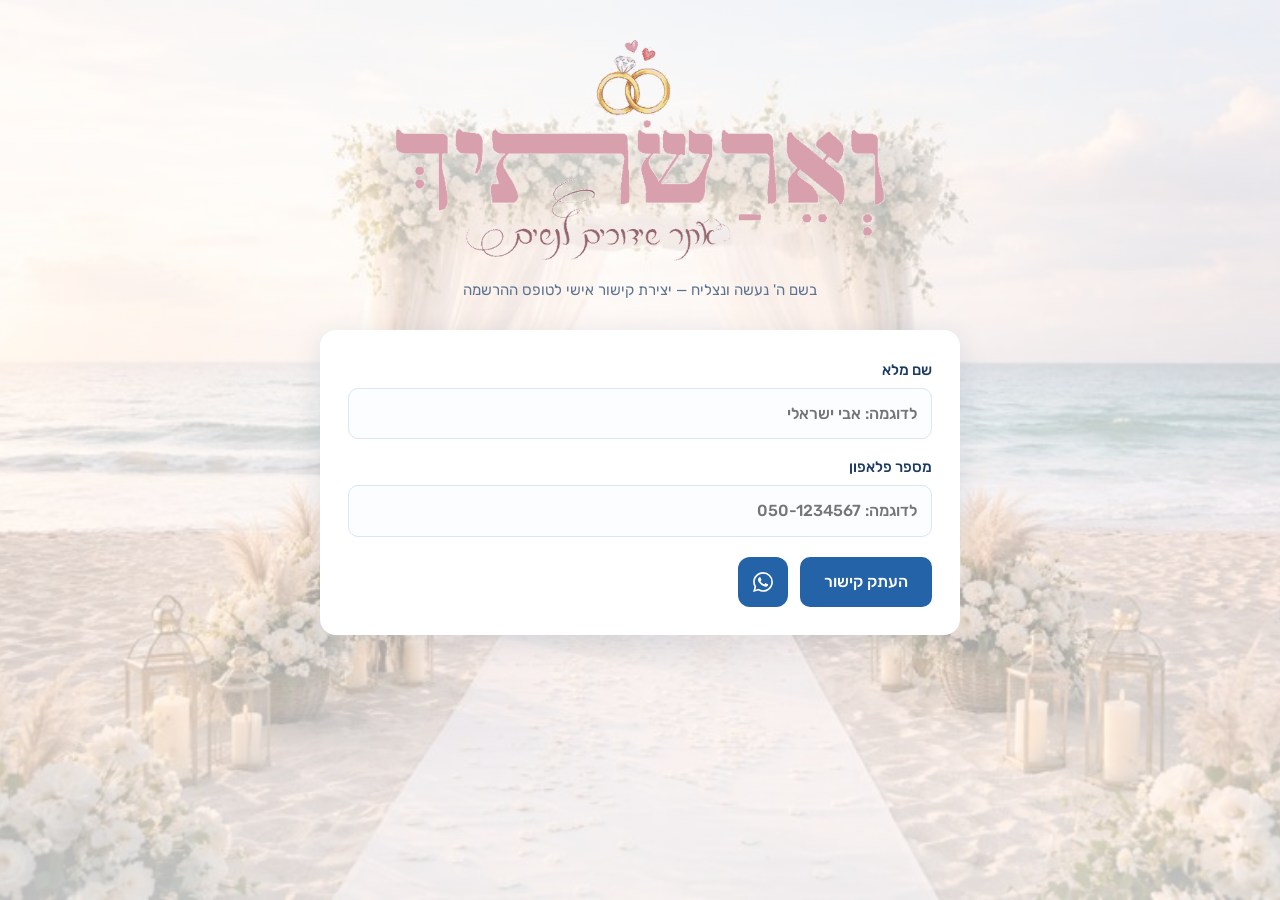
<file: index.html>
<!doctype html>
<html lang="he" dir="rtl">
<head>
  <meta charset="utf-8">
  <meta name="viewport" content="width=device-width, initial-scale=1">
  <title>מיזם שידוכים — יצירת קישור אישי</title>
  <link rel="stylesheet" href="style.css">
</head>
<body>
  <div class="bg"></div>
  <div class="overlay"></div>

  <main class="wrap">
    <header class="brand">
      <img class="banner" src="[data-uri]" alt="וארשתיך">
      <p class="sub">בשם ה' נעשה ונצליח — יצירת קישור אישי לטופס ההרשמה</p>
    </header>

    <section class="panel">
      <label class="field">שם מלא
        <input id="f-name" type="text" autocomplete="name" placeholder="לדוגמה: אבי ישראלי">
      </label>
      <div class="hint" id="hint-name">יש להזין שם מלא</div>

      <label class="field">מספר פלאפון
        <input id="f-phone" type="tel" autocomplete="tel" dir="rtl" placeholder="לדוגמה: 050-1234567">
      </label>
      <div class="hint" id="hint-phone">יש להזין מספר פלאפון תקין (לפחות 9 ספרות)</div>

      <div class="actions">
        <button id="b-copy" class="btn">העתק קישור</button>
        <button id="b-share" class="btn icon-btn" type="button" title="שיתוף">
          <svg viewBox="0 0 24 24" aria-hidden="true"><path d="M18 16.08c-.76 0-1.44.3-1.96.77L8.91 12.7c.05-.23.09-.46.09-.7s-.04-.47-.09-.7l7.05-4.11c.54.5 1.25.81 2.04.81 1.66 0 3-1.34 3-3s-1.34-3-3-3-3 1.34-3 3c0 .24.04.47.09.7L8.04 9.81C7.5 9.31 6.79 9 6 9c-1.66 0-3 1.34-3 3s1.34 3 3 3c.79 0 1.5-.31 2.04-.81l7.12 4.16c-.05.21-.08.43-.08.65 0 1.61 1.31 2.92 2.92 2.92 1.61 0 2.92-1.31 2.92-2.92s-1.31-2.92-2.92-2.92z"/></svg>
        </button>
        <button id="b-whatsapp" class="btn icon-btn" type="button" title="שיתוף בוואטסאפ">
          <svg viewBox="0 0 24 24" aria-hidden="true"><path d="M17.472 14.382c-.297-.149-1.758-.867-2.03-.967-.273-.099-.471-.148-.67.15-.197.297-.767.966-.94 1.164-.173.199-.347.223-.644.075-.297-.15-1.255-.463-2.39-1.475-.883-.788-1.48-1.761-1.653-2.059-.173-.297-.018-.458.13-.606.134-.133.298-.347.446-.52.149-.174.198-.298.298-.497.099-.198.05-.371-.025-.52-.075-.149-.669-1.612-.916-2.207-.242-.579-.487-.5-.669-.51-.173-.008-.371-.01-.57-.01-.198 0-.52.074-.792.372-.272.297-1.04 1.016-1.04 2.479 0 1.462 1.065 2.875 1.213 3.074.149.198 2.096 3.2 5.077 4.487.709.306 1.262.489 1.694.625.712.227 1.36.195 1.871.118.571-.085 1.758-.719 2.006-1.413.248-.694.248-1.289.173-1.413-.074-.124-.272-.198-.57-.347m-5.421 7.403h-.004a9.87 9.87 0 01-5.031-1.378l-.361-.214-3.741.982.998-3.648-.235-.374a9.86 9.86 0 01-1.51-5.26c.001-5.45 4.436-9.884 9.888-9.884 2.64 0 5.122 1.03 6.988 2.898a9.825 9.825 0 012.893 6.994c-.003 5.45-4.437 9.884-9.885 9.884m8.413-18.297A11.815 11.815 0 0012.05 0C5.495 0 .16 5.335.157 11.892c0 2.096.547 4.142 1.588 5.945L.057 24l6.305-1.654a11.882 11.882 0 005.683 1.448h.005c6.554 0 11.89-5.335 11.893-11.893a11.821 11.821 0 00-3.48-8.413z"/></svg>
        </button>
      </div>
    </section>

    <p class="share-note">זה הקישור האישי שלכם 👆<br>
שלחו אותו לבחורים מישיבות הסדר, מכינות ולבחורים דתיים לאומיים תורניים, וככה הם יירשמו למיזם דרככם.</p>
  </main>

  <div id="toast" class="toast" hidden></div>

  <script src="app.js"></script>
  <script>
    (function () {
      var T = window.Tools;
      var nameEl = document.getElementById('f-name');
      var phoneEl = document.getElementById('f-phone');
      var noteEl = document.querySelector('.share-note');

      /* which form this share page feeds: /b → boys form, anywhere else → girls.
     Both routes serve this same page (see b/). */
  var FORM = /\/b(?:\/|$)/.test(location.pathname) ? 'boys' : 'girls';

  function validate() {
        var nameOk = nameEl.value.trim().length >= 2;
        var digits = (phoneEl.value || '').replace(/\D/g, '');
        var phoneOk = digits.length >= 9;
        document.getElementById('hint-name').classList.toggle('show', !nameOk && nameEl.value.trim() !== '');
        document.getElementById('hint-phone').classList.toggle('show', !phoneOk && phoneEl.value.trim() !== '');
        if (!nameOk) { document.getElementById('hint-name').classList.add('show'); nameEl.focus(); return null; }
        if (!phoneOk) { document.getElementById('hint-phone').classList.add('show'); phoneEl.focus(); return null; }
        return T.buildFormLink(nameEl.value, phoneEl.value, FORM);
      }

      // the short /sh link (blank page that redirects to the form) is what we
      // show and share
      function shortLink() { return T.buildShareUrl(nameEl.value, phoneEl.value, undefined, FORM); }

      document.getElementById('b-copy').addEventListener('click', function () {
        if (!validate()) return;
        noteEl.classList.add('show');
        T.copyText(T.buildShareText(shortLink())).then(function (ok) {
          if (ok) T.showToast('✓ הטקסט הועתק!');
          else T.showToast('לא הצלחנו להעתיק אוטומטית — נסה שוב', true);
        });
      });

      // system share: only available on some platforms (not desktop Firefox) —
      // hide the button entirely when the API is missing
      document.getElementById('b-share').addEventListener('click', function () {
        if (!validate()) return;
        navigator.share({ title: 'מיזם השידוכים וְאֵרַשְׂתִּיךְ', text: T.buildShareText(shortLink()) }).catch(function () {});
      });
      if (!navigator.share) document.getElementById('b-share').hidden = true;

      document.getElementById('b-whatsapp').addEventListener('click', function () {
        if (!validate()) return;
        window.open('https://wa.me/?text=' + encodeURIComponent(T.buildShareText(shortLink())), '_blank', 'noopener');
      });

      [nameEl, phoneEl].forEach(function (el) {
        el.addEventListener('input', function () {
          document.getElementById('hint-name').classList.remove('show');
          document.getElementById('hint-phone').classList.remove('show');
        });
      });

      // keep the icon buttons square next to the (taller) copy button: the flex
      // row stretches their height, so mirror it back into the width
      function syncIconBtns() {
        document.querySelectorAll('.btn.icon-btn').forEach(function (b) {
          b.style.width = Math.round(b.getBoundingClientRect().height) + 'px';
        });
      }
      syncIconBtns();
      window.addEventListener('resize', syncIconBtns);
    })();
  </script>
</body>
</html>
</file>
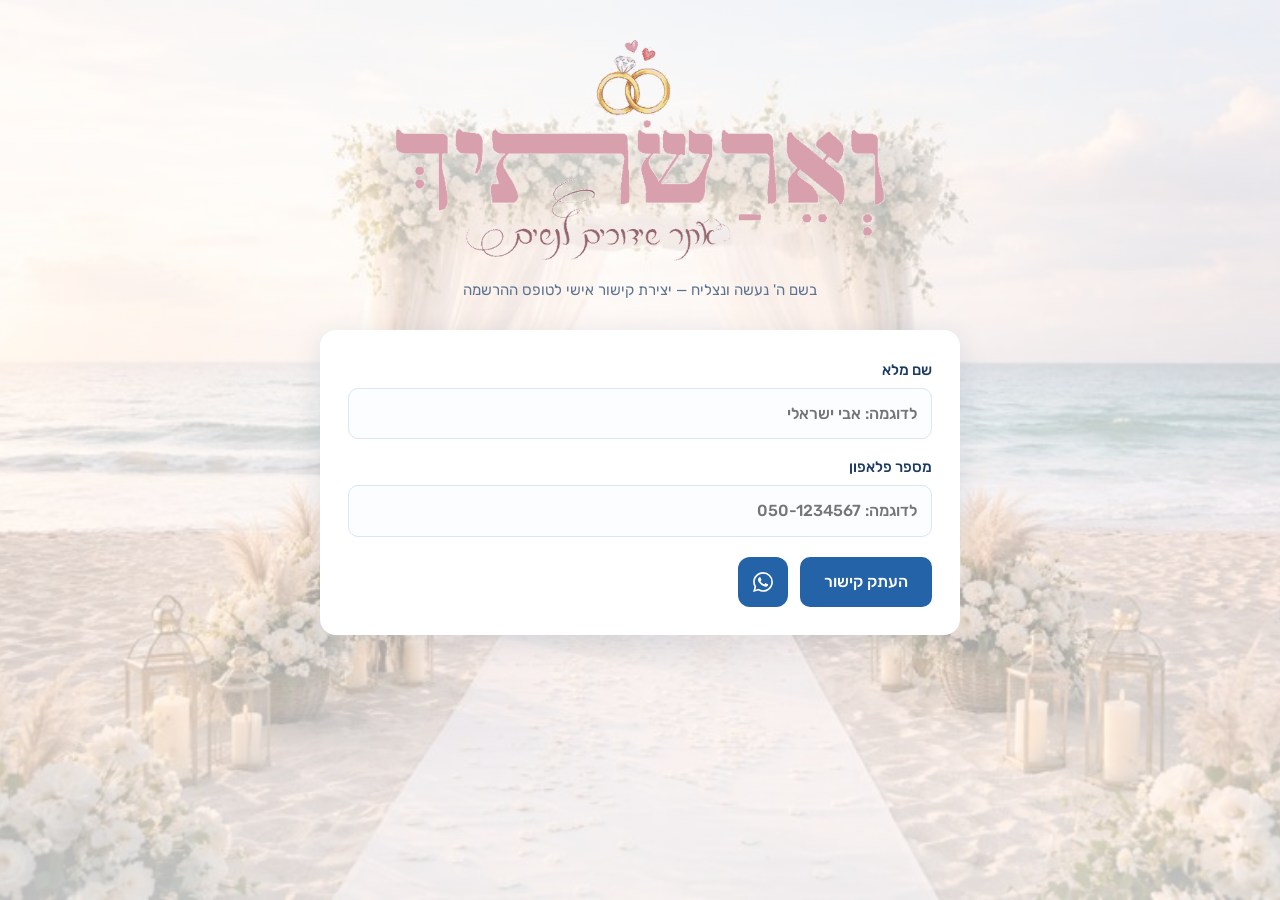
<file: b/index.html>
<!doctype html>
<html lang="he" dir="rtl">
<head>
  <meta charset="utf-8">
  <meta name="viewport" content="width=device-width, initial-scale=1">
  <title>מיזם שידוכים — יצירת קישור אישי</title>
  <link rel="stylesheet" href="../style.css">
</head>
<body>
  <div class="bg"></div>
  <div class="overlay"></div>

  <main class="wrap">
    <header class="brand">
      <img class="banner" src="[data-uri]" alt="וארשתיך">
      <p class="sub">בשם ה' נעשה ונצליח — יצירת קישור אישי לטופס ההרשמה</p>
    </header>

    <section class="panel">
      <label class="field">שם מלא
        <input id="f-name" type="text" autocomplete="name" placeholder="לדוגמה: אבי ישראלי">
      </label>
      <div class="hint" id="hint-name">יש להזין שם מלא</div>

      <label class="field">מספר פלאפון
        <input id="f-phone" type="tel" autocomplete="tel" dir="rtl" placeholder="לדוגמה: 050-1234567">
      </label>
      <div class="hint" id="hint-phone">יש להזין מספר פלאפון תקין (לפחות 9 ספרות)</div>

      <div class="actions">
        <button id="b-copy" class="btn">העתק קישור</button>
        <button id="b-share" class="btn icon-btn" type="button" title="שיתוף">
          <svg viewBox="0 0 24 24" aria-hidden="true"><path d="M18 16.08c-.76 0-1.44.3-1.96.77L8.91 12.7c.05-.23.09-.46.09-.7s-.04-.47-.09-.7l7.05-4.11c.54.5 1.25.81 2.04.81 1.66 0 3-1.34 3-3s-1.34-3-3-3-3 1.34-3 3c0 .24.04.47.09.7L8.04 9.81C7.5 9.31 6.79 9 6 9c-1.66 0-3 1.34-3 3s1.34 3 3 3c.79 0 1.5-.31 2.04-.81l7.12 4.16c-.05.21-.08.43-.08.65 0 1.61 1.31 2.92 2.92 2.92 1.61 0 2.92-1.31 2.92-2.92s-1.31-2.92-2.92-2.92z"/></svg>
        </button>
        <button id="b-whatsapp" class="btn icon-btn" type="button" title="שיתוף בוואטסאפ">
          <svg viewBox="0 0 24 24" aria-hidden="true"><path d="M17.472 14.382c-.297-.149-1.758-.867-2.03-.967-.273-.099-.471-.148-.67.15-.197.297-.767.966-.94 1.164-.173.199-.347.223-.644.075-.297-.15-1.255-.463-2.39-1.475-.883-.788-1.48-1.761-1.653-2.059-.173-.297-.018-.458.13-.606.134-.133.298-.347.446-.52.149-.174.198-.298.298-.497.099-.198.05-.371-.025-.52-.075-.149-.669-1.612-.916-2.207-.242-.579-.487-.5-.669-.51-.173-.008-.371-.01-.57-.01-.198 0-.52.074-.792.372-.272.297-1.04 1.016-1.04 2.479 0 1.462 1.065 2.875 1.213 3.074.149.198 2.096 3.2 5.077 4.487.709.306 1.262.489 1.694.625.712.227 1.36.195 1.871.118.571-.085 1.758-.719 2.006-1.413.248-.694.248-1.289.173-1.413-.074-.124-.272-.198-.57-.347m-5.421 7.403h-.004a9.87 9.87 0 01-5.031-1.378l-.361-.214-3.741.982.998-3.648-.235-.374a9.86 9.86 0 01-1.51-5.26c.001-5.45 4.436-9.884 9.888-9.884 2.64 0 5.122 1.03 6.988 2.898a9.825 9.825 0 012.893 6.994c-.003 5.45-4.437 9.884-9.885 9.884m8.413-18.297A11.815 11.815 0 0012.05 0C5.495 0 .16 5.335.157 11.892c0 2.096.547 4.142 1.588 5.945L.057 24l6.305-1.654a11.882 11.882 0 005.683 1.448h.005c6.554 0 11.89-5.335 11.893-11.893a11.821 11.821 0 00-3.48-8.413z"/></svg>
        </button>
      </div>
    </section>

    <p class="share-note">זה הקישור האישי שלכם 👆<br>
שלחו אותו לבחורים מישיבות הסדר, מכינות ולבחורים דתיים לאומיים תורניים, וככה הם יירשמו למיזם דרככם.</p>
  </main>

  <div id="toast" class="toast" hidden></div>

  <script src="../app.js"></script>
  <script>
    (function () {
      var T = window.Tools;
      var nameEl = document.getElementById('f-name');
      var phoneEl = document.getElementById('f-phone');
      var noteEl = document.querySelector('.share-note');

      /* which form this share page feeds: /b → boys form, anywhere else → girls.
     Both routes serve this same page (see b/). */
  var FORM = /\/b(?:\/|$)/.test(location.pathname) ? 'boys' : 'girls';

  function validate() {
        var nameOk = nameEl.value.trim().length >= 2;
        var digits = (phoneEl.value || '').replace(/\D/g, '');
        var phoneOk = digits.length >= 9;
        document.getElementById('hint-name').classList.toggle('show', !nameOk && nameEl.value.trim() !== '');
        document.getElementById('hint-phone').classList.toggle('show', !phoneOk && phoneEl.value.trim() !== '');
        if (!nameOk) { document.getElementById('hint-name').classList.add('show'); nameEl.focus(); return null; }
        if (!phoneOk) { document.getElementById('hint-phone').classList.add('show'); phoneEl.focus(); return null; }
        return T.buildFormLink(nameEl.value, phoneEl.value, FORM);
      }

      // the short /sh link (blank page that redirects to the form) is what we
      // show and share
      function shortLink() { return T.buildShareUrl(nameEl.value, phoneEl.value, undefined, FORM); }

      document.getElementById('b-copy').addEventListener('click', function () {
        if (!validate()) return;
        noteEl.classList.add('show');
        T.copyText(T.buildShareText(shortLink())).then(function (ok) {
          if (ok) T.showToast('✓ הטקסט הועתק!');
          else T.showToast('לא הצלחנו להעתיק אוטומטית — נסה שוב', true);
        });
      });

      // system share: only available on some platforms (not desktop Firefox) —
      // hide the button entirely when the API is missing
      document.getElementById('b-share').addEventListener('click', function () {
        if (!validate()) return;
        navigator.share({ title: 'מיזם השידוכים וְאֵרַשְׂתִּיךְ', text: T.buildShareText(shortLink()) }).catch(function () {});
      });
      if (!navigator.share) document.getElementById('b-share').hidden = true;

      document.getElementById('b-whatsapp').addEventListener('click', function () {
        if (!validate()) return;
        window.open('https://wa.me/?text=' + encodeURIComponent(T.buildShareText(shortLink())), '_blank', 'noopener');
      });

      [nameEl, phoneEl].forEach(function (el) {
        el.addEventListener('input', function () {
          document.getElementById('hint-name').classList.remove('show');
          document.getElementById('hint-phone').classList.remove('show');
        });
      });

      // keep the icon buttons square next to the (taller) copy button: the flex
      // row stretches their height, so mirror it back into the width
      function syncIconBtns() {
        document.querySelectorAll('.btn.icon-btn').forEach(function (b) {
          b.style.width = Math.round(b.getBoundingClientRect().height) + 'px';
        });
      }
      syncIconBtns();
      window.addEventListener('resize', syncIconBtns);
    })();
  </script>
</body>
</html>
</file>
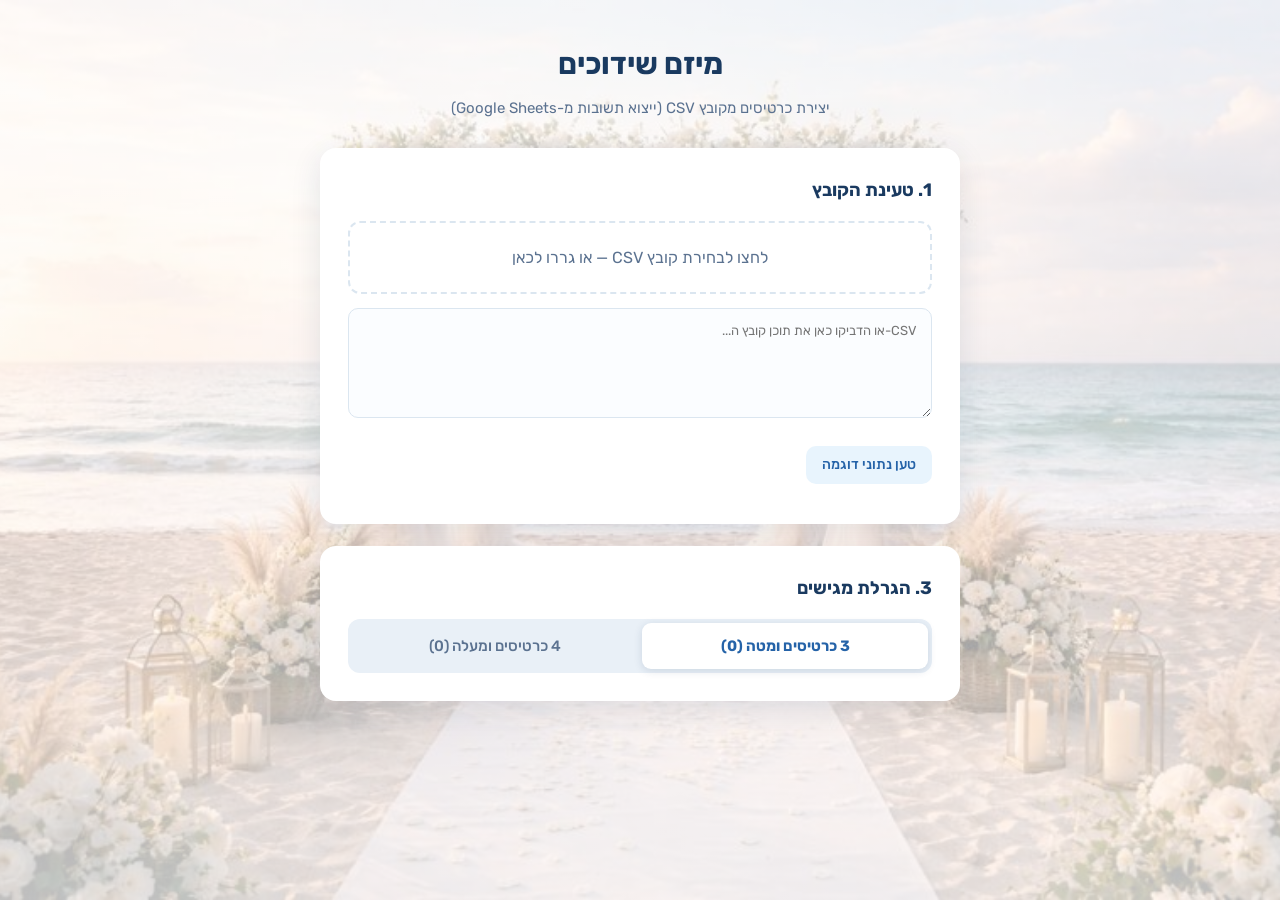
<file: export/index.html>
<!doctype html>
<html lang="he" dir="rtl">
<head>
  <meta charset="utf-8">
  <meta name="viewport" content="width=device-width, initial-scale=1">
  <title>מיזם שידוכים — כרטיסים מקובץ CSV</title>
  <link rel="stylesheet" href="../style.css">
  <style>
    .roulette-overlay { position: fixed; inset: 0; z-index: 1000; background: #fff; }
    .roulette-overlay[hidden] { display: none; }
    #roulette-frame { position: absolute; inset: 0; width: 100%; height: 100%; border: 0; }
  </style>
</head>
<body>
  <div class="bg"></div>
  <div class="overlay"></div>

  <main class="wrap">
    <header class="brand">
      <h1>מיזם שידוכים</h1>
      <p class="sub">יצירת כרטיסים מקובץ CSV (ייצוא תשובות מ-Google Sheets)</p>
    </header>

    <section class="panel">
      <h2>1. טעינת הקובץ</h2>
      <div class="drop" id="drop">
        <input type="file" id="f-file" accept=".csv,text/csv">
        לחצו לבחירת קובץ CSV — או גררו לכאן
        <div class="hint">התמונות יוצגו אוטומטית מהקישורים בעמודת "צירוף תמונה"</div>
      </div>
      <textarea id="f-paste" placeholder="...או הדביקו כאן את תוכן קובץ ה-CSV"></textarea>
      <div class="actions">
        <button id="b-sample" class="btn ghost small">טען נתוני דוגמה</button>
      </div>
      <div id="status"></div>
    </section>

    <section class="panel" id="carousel-panel" hidden>
      <h2>2. כרטיסים</h2>
      <div class="car">
        <div class="crow">
          <button id="b-prev" class="navbtn" disabled>▶ הקודם</button>
          <div id="counter" class="counter"></div>
          <button id="b-next" class="navbtn" disabled>הבא ◀</button>
        </div>
        <pre id="card" class="card" dir="rtl"></pre>
        <div id="card-imgs" class="card-imgs"></div>
      </div>
      <div class="actions">
        <button id="b-copy1" class="btn">העתק כרטיס נוכחי</button>
        <button id="b-copyall" class="btn ghost">העתק את כל הכרטיסים</button>
        <button id="b-download" class="btn ghost">הורד קובץ txt</button>
      </div>
      <div class="kbd">מקלדת: ◀ חץ שמאלה = הבא, חץ ימינה = הקודם · C = העתקת הכרטיס הנוכחי</div>
    </section>

    <section class="panel" id="filter-panel">
      <h2>3. הגרלת מגישים</h2>
      <div class="tabs" role="tablist">
        <button id="tab-3" class="tab active" role="tab" data-label="3 כרטיסים ומטה">3 כרטיסים ומטה (0)</button>
        <button id="tab-4" class="tab" role="tab" data-label="4 כרטיסים ומעלה">4 כרטיסים ומעלה (0)</button>
      </div>
      <div id="group-out" hidden>
        <div class="ref-head" id="group-head">אין מגישים בקבוצה</div>
        <div id="group-list" dir="auto"></div>
        <div class="actions">
          <button id="b-to-roulette" class="btn spin-btn">להגרלה</button>
        </div>
      </div>
    </section>
  </main>

  <div id="toast" class="toast" hidden></div>

  <div id="roulette-overlay" class="roulette-overlay" hidden>
    <iframe id="roulette-frame" src="../roulette/index.html?embed=1" title="גלגל הזיווגים"></iframe>
  </div>

  <script src="../app.js"></script>
  <script>
    (function () {
      var T = window.Tools;
      var cards = [];
      var idx = 0;
      var IDX_KEY_PREFIX = 'datelink-export-idx:'; // position per file name
      var currentKey = null;

      var fileEl = document.getElementById('f-file');
      var dropEl = document.getElementById('drop');
      var pasteEl = document.getElementById('f-paste');
      var statusEl = document.getElementById('status');
      var panelEl = document.getElementById('carousel-panel');
      var cardEl = document.getElementById('card');
      var imgsEl = document.getElementById('card-imgs');
      var counterEl = document.getElementById('counter');
      var prevBtn = document.getElementById('b-prev');
      var nextBtn = document.getElementById('b-next');

      function loadCsv(text, key) {
        syncPasteDir();
        var res = T.parseAll(text);
        cards = res.cards;
        currentKey = key || null;
        if (currentKey && cards.length) {
          var saved = 0;
          try { saved = parseInt(localStorage.getItem(IDX_KEY_PREFIX + currentKey), 10) || 0; } catch (e) {}
          idx = Math.min(Math.max(saved, 0), cards.length - 1);
        } else {
          idx = 0;
        }
        var html = '';
        if (!cards.length) {
          html = '<span class="err">לא נמצאו כרטיסים. בדקו שזהו קובץ הייצוא של Google Sheets.</span>';
        } else {
          html = '<span class="ok">' + cards.length + ' כרטיסים נוצרו</span>';
          if (res.skipped) html += ' · <span class="warn">' + res.skipped + ' שורות דולגו (ללא שם)</span>';
          if (res.unknown.length) html += '<br><span class="warn">עמודות שלא זוהו: ' + res.unknown.join(', ') + '</span>';
        }
        statusEl.innerHTML = html;
        panelEl.hidden = cards.length === 0;
        // default tab: 3 ומטה, names shown automatically
        showGroup(1, 3, '3 כרטיסים ומטה', 'tab-3');
        if (cards.length) render();
      }

      function render() {
        var card = cards[idx];
        // card text carries *label* markers (bold in chat apps) — turn them
        // into real <b> on screen after HTML-escaping the values
        cardEl.innerHTML = card.text
          .replace(/&/g, '&amp;').replace(/</g, '&lt;').replace(/>/g, '&gt;')
          .replace(/\*([^*]+)\*/g, '<b>$1</b>');
        imgsEl.innerHTML = '';
        card.images.forEach(function (id) {
          var div = document.createElement('div');
          div.className = 'photo';
          var open = document.createElement('a');
          open.className = 'btn ghost small';
          open.href = T.openUrl(id);
          open.target = '_blank';
          open.rel = 'noopener';
          open.textContent = '📁 פתח תמונה';
          var dl = document.createElement('a');
          dl.className = 'btn ghost small';
          dl.href = T.downloadUrl(id);
          dl.textContent = '⬇️ הורד תמונה';
          div.appendChild(open);
          div.appendChild(dl);
          imgsEl.appendChild(div);
        });
        counterEl.textContent = (idx + 1) + ' / ' + cards.length;
        prevBtn.disabled = idx === 0;
        nextBtn.disabled = idx === cards.length - 1;
        if (currentKey) { try { localStorage.setItem(IDX_KEY_PREFIX + currentKey, String(idx)); } catch (e) {} }
      }

      function prev() { if (idx > 0) { idx--; render(); } }
      function next() { if (idx < cards.length - 1) { idx++; render(); } }

      // file input + drag&drop
      dropEl.addEventListener('click', function () { fileEl.click(); });
      dropEl.addEventListener('dragover', function (e) { e.preventDefault(); dropEl.classList.add('over'); });
      dropEl.addEventListener('dragleave', function () { dropEl.classList.remove('over'); });
      dropEl.addEventListener('drop', function (e) {
        e.preventDefault();
        dropEl.classList.remove('over');
        var f = e.dataTransfer.files && e.dataTransfer.files[0];
        if (f) readFile(f);
      });
      fileEl.addEventListener('change', function () { if (fileEl.files[0]) readFile(fileEl.files[0]); });
      function readFile(f) {
        var r = new FileReader();
        r.onload = function () { loadCsv(String(r.result), f.name); };
        r.readAsText(f, 'utf-8');
      }

      // paste
      pasteEl.addEventListener('input', function () {
        syncPasteDir();
        var v = pasteEl.value.trim();
        if (v.indexOf(',') !== -1 || v.indexOf('\n') !== -1) loadCsv(v);
      });
      // placeholder renders RTL while empty; pasted CSV content stays LTR
      function syncPasteDir() { pasteEl.setAttribute('dir', pasteEl.value.trim() === '' ? 'rtl' : 'ltr'); }
      syncPasteDir();

      // sample
      document.getElementById('b-sample').addEventListener('click', function () {
        pasteEl.value = T.SAMPLE_CSV;
        loadCsv(T.SAMPLE_CSV, 'sample');
      });

      // carousel controls
      prevBtn.addEventListener('click', prev);
      nextBtn.addEventListener('click', next);

      // keyboard: RTL — left arrow = next, right arrow = prev; c = copy current card
      window.addEventListener('keydown', function (e) {
        if (!cards.length) return;
        var tag = (document.activeElement || {}).tagName;
        if (tag === 'TEXTAREA' || tag === 'INPUT') return;
        if (e.key === 'ArrowLeft') { next(); e.preventDefault(); }
        else if (e.key === 'ArrowRight') { prev(); e.preventDefault(); }
        else if (e.key === 'c' || e.key === 'C' || e.key === 'ב') {
          T.copyText(T.cardText(cards[idx])).then(function (ok) {
            T.showToast(ok ? '✓ הכרטיס הועתק!' : 'לא ניתן היה להעתיק', !ok);
          });
        }
      });

      // actions
      document.getElementById('b-copy1').addEventListener('click', function () {
        if (!cards.length) return;
        T.copyText(T.cardText(cards[idx])).then(function (ok) {
          T.showToast(ok ? '✓ הכרטיס הועתק!' : 'לא ניתן היה להעתיק', !ok);
        });
      });
      document.getElementById('b-copyall').addEventListener('click', function () {
        if (!cards.length) return;
        T.copyText(T.joinCards(cards)).then(function (ok) {
          T.showToast(ok ? '✓ כל ' + cards.length + ' הכרטיסים הועתקו!' : 'לא ניתן היה להעתיק', !ok);
        });
      });
      document.getElementById('b-download').addEventListener('click', function () {
        if (!cards.length) return;
        var blob = new Blob([T.exportAllText(cards) + '\n'], { type: 'text/plain;charset=utf-8' });
        var a = document.createElement('a');
        a.href = URL.createObjectURL(blob);
        a.download = 'cards.txt';
        document.body.appendChild(a);
        a.click();
        setTimeout(function () { URL.revokeObjectURL(a.href); a.remove(); }, 500);
      });

      // ===== section 3: roulette tabs =====
      var groupOut = document.getElementById('group-out');
      var groupHead = document.getElementById('group-head');
      var groupList = document.getElementById('group-list');
      var toRouletteBtn = document.getElementById('b-to-roulette');
      var pendingGroup = null;
      var overlayEl = document.getElementById('roulette-overlay');
      var frameEl = document.getElementById('roulette-frame');

      // hand the names to the wheel inside the iframe — postMessage works even
      // when file:// pages are isolated into unique origins (DevEdition)
      function sendNamesToWheel() {
        if (!pendingGroup) return;
        frameEl.contentWindow.postMessage({ type: 'datelink-names', names: pendingGroup.names }, '*');
      }
      window.addEventListener('message', function (ev) {
        var d = ev.data;
        if (d && d.type === 'datelink-ready') sendNamesToWheel(); // the wheel just loaded
        if (d && d.type === 'datelink-close') overlayEl.hidden = true; // ESC pressed inside the wheel
      });

      function openRoulette() {
        if (!pendingGroup) return;
        // courtesy write for direct /roulette opens (works where file:// shares one origin)
        try {
          localStorage.setItem('datelink-roulette-names', JSON.stringify(pendingGroup.names));
        } catch (e) {}
        overlayEl.hidden = false;
        sendNamesToWheel();
      }
      document.addEventListener('keydown', function (e) {
        if (e.key === 'Escape' && !overlayEl.hidden) overlayEl.hidden = true;
      });

      var TAB_RANGES = { 'tab-3': [1, 3], 'tab-4': [4, ''] };

      function refreshTabs(activeTabId) {
        document.querySelectorAll('.tab').forEach(function (b) {
          var range = TAB_RANGES[b.id];
          var count = T.filterReferees(cards, range[0], range[1]).length;
          b.textContent = b.dataset.label + ' (' + count + ')';
          b.classList.toggle('active', b.id === activeTabId);
        });
      }

      function showGroup(min, max, label, tabId) {
        refreshTabs(tabId);
        var groups = T.filterRefereeGroups(cards, min, max);
        pendingGroup = groups.length ? { names: groups.map(function (g) { return { name: g.name, phone: g.phone }; }), label: label } : null;
        groupList.textContent = groups.map(function (g) { return g.name + ' (' + g.count + ')'; }).join(', ');
        groupList.hidden = !groups.length;
        groupHead.hidden = groups.length; // 'אין מגישים בקבוצה' only when empty
        toRouletteBtn.disabled = !groups.length;
        groupOut.hidden = !cards.length;
      }
      document.getElementById('tab-3').addEventListener('click', function () { showGroup(1, 3, '3 כרטיסים ומטה', 'tab-3'); });
      document.getElementById('tab-4').addEventListener('click', function () { showGroup(4, '', '4 כרטיסים ומעלה', 'tab-4'); });
      toRouletteBtn.addEventListener('click', openRoulette);
    })();
  </script>
</body>
</html>
</file>
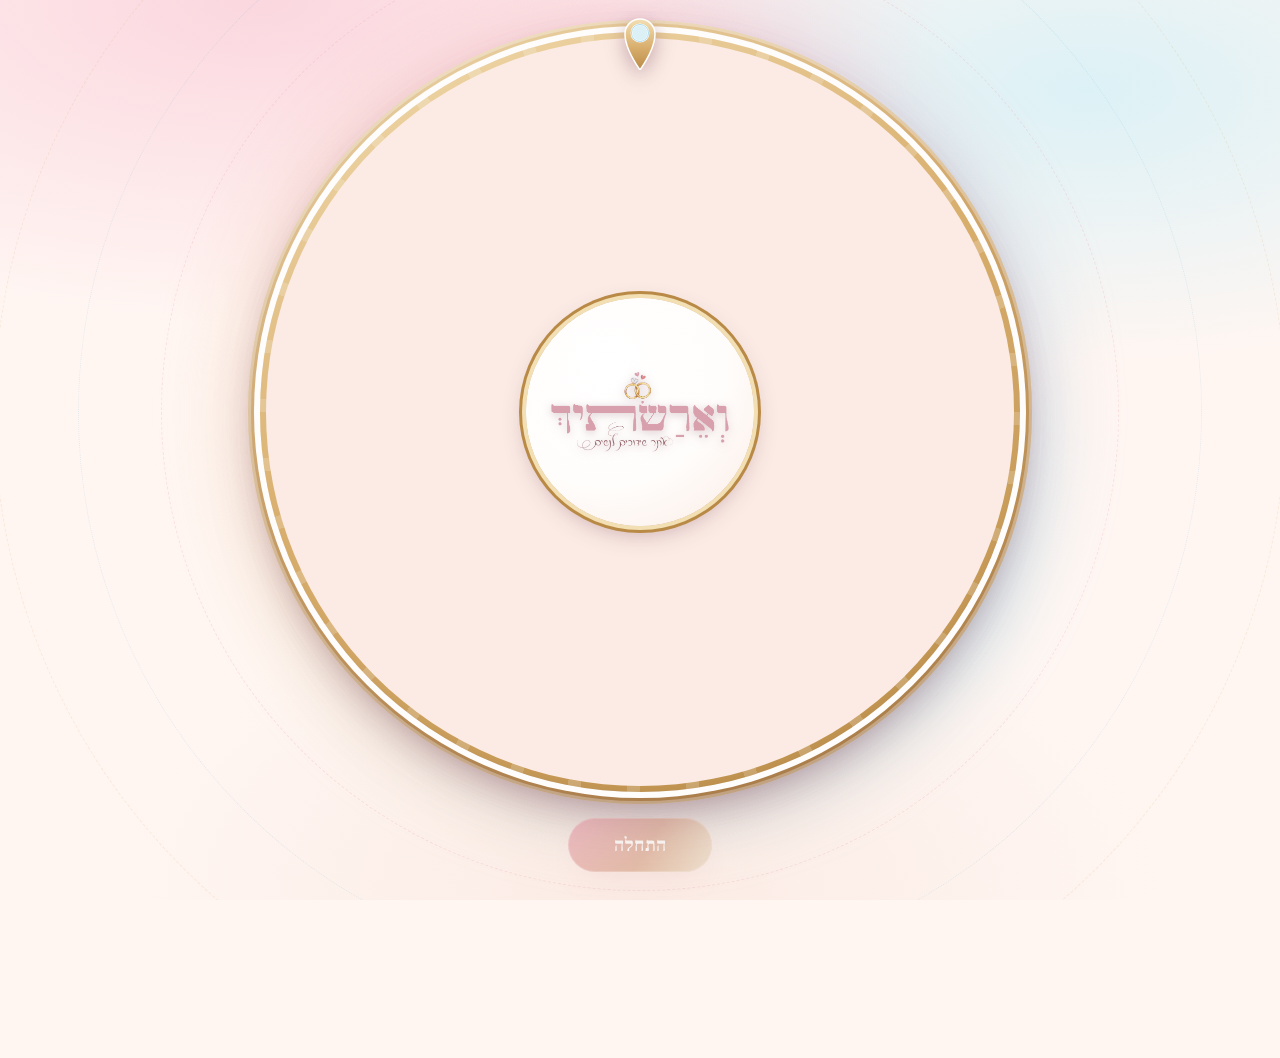
<file: roulette/index.html>
<!DOCTYPE html>
<html lang="he" dir="rtl">
<head>
<meta charset="UTF-8">
<meta name="viewport" content="width=device-width, initial-scale=1.0">
<title>גלגל הזיווגים</title>
<link rel="preconnect" href="https://fonts.googleapis.com">
<link href="https://fonts.googleapis.com/css2?family=Frank+Ruhl+Libre:wght@400;500;600;700;900&family=Assistant:wght@300;400;500;600;700&display=swap" rel="stylesheet">
<style>
  :root{
    --cream:#FFF6F2;
    --cream-deep:#FBEBE4;
    --rose:#F4B9C6;
    --rose-soft:#FBD7DF;
    --rose-deep:#E28BA0;
    --mauve:#7A4258;
    --mauve-soft:#9C6478;
    --azure:#8FD3E8;
    --azure-deep:#5FB4D2;
    --gold:#D9AF6E;
    --gold-light:#F3DFB4;
    --gold-deep:#B98A46;
    --white:#FFFDFB;
    --shadow-rose: rgba(226,139,160,.35);
    --shadow-azure: rgba(95,180,210,.28);
    --spin-duration: 17s;
  }

  *{ box-sizing:border-box; }

  html,body{
    margin:0; padding:0; height:100%;
    background:
      radial-gradient(ellipse 90% 60% at 20% 0%, var(--rose-soft) 0%, transparent 60%),
      radial-gradient(ellipse 80% 55% at 85% 10%, #DCF1F6 0%, transparent 55%),
      radial-gradient(ellipse 70% 60% at 50% 100%, var(--cream-deep) 0%, transparent 60%),
      var(--cream);
    font-family:'Assistant', sans-serif;
    color:var(--mauve);
    overflow-x:hidden;
    min-height:100vh;
  }

  /* ---------- Ambient floating decoration ---------- */
  #ambient{
    position:fixed; inset:0; pointer-events:none; z-index:0; overflow:hidden;
  }
  .drift{
    position:absolute;
    opacity:.55;
    filter: drop-shadow(0 0 6px rgba(255,255,255,.6));
    animation: driftMove linear infinite, driftFade ease-in-out infinite;
    will-change: transform, opacity;
  }
  @keyframes driftMove{
    0%{ transform: translateY(0) translateX(0) rotate(0deg); }
    100%{ transform: translateY(-120vh) translateX(var(--dx, 30px)) rotate(360deg); }
  }
  @keyframes driftFade{
    0%, 100%{ opacity:.15; }
    50%{ opacity:.65; }
  }

  /* ---------- Layout ---------- */
  .page{
    position:relative; z-index:1;
    min-height:100vh;
    display:flex; flex-direction:column; align-items:center; justify-content:center;
    padding: 22px 18px;
  }

  .stage{
    width:100%;
    max-width:1320px;
    display:flex;
    justify-content:center;
    align-items:center;
  }

  /* ---------- Wheel area ---------- */
  .wheel-wrap{
    display:flex; flex-direction:column; align-items:center; justify-content:center;
    position:relative;
    padding: 10px;
  }

  .wheel-frame{
    position:relative;
    width: min(88vw, 760px);
    height: min(88vw, 760px);
    display:flex; align-items:center; justify-content:center;
  }

  .glow-ring{
    position:absolute; inset:-30px; border-radius:50%;
    background: conic-gradient(from 0deg, var(--rose) 0deg, var(--azure) 120deg, var(--gold-light) 240deg, var(--rose) 360deg);
    filter: blur(38px); opacity:.45;
    animation: spinGlow 14s linear infinite;
    transition: filter .6s ease, opacity .6s ease;
  }
  @keyframes spinGlow{ to{ transform: rotate(360deg); } }
  .wheel-wrap.is-spinning .glow-ring{
    animation-duration: 1.1s;
    filter: blur(52px);
    opacity: .8;
  }

  .rim{
    position:absolute; inset:-12px; border-radius:50%;
    background: linear-gradient(155deg, var(--gold-light), var(--gold) 45%, var(--gold-deep) 100%);
    box-shadow:
      0 24px 55px -18px rgba(122,66,88,.45),
      inset 0 0 0 3px rgba(255,255,255,.35),
      inset 0 -6px 14px rgba(0,0,0,.12);
  }
  .rim::after{
    content:""; position:absolute; inset:10px; border-radius:50%;
    background: repeating-conic-gradient(rgba(255,255,255,.35) 0deg 2deg, transparent 2deg 9deg);
    opacity:.5;
  }

  canvas#wheel{
    position:relative;
    border-radius:50%;
    box-shadow: 0 0 0 6px var(--white), 0 10px 30px rgba(122,66,88,.25);
    transform: rotate(0deg);
  }
  canvas#wheel.spin-transition{
    transition: transform var(--spin-duration, 16s) cubic-bezier(.11,.68,.1,1);
  }

  .hub{
    position:absolute; top:50%; left:50%; transform:translate(-50%,-50%);
    width: 30%; height:30%;
    border-radius:50%;
    background: radial-gradient(circle at 35% 30%, #fff, var(--white) 55%, var(--cream-deep) 100%);
    display:flex; align-items:center; justify-content:center;
    box-shadow:
      0 0 0 4px var(--gold-light),
      0 0 0 7px var(--gold-deep),
      0 8px 22px rgba(122,66,88,.35);
    z-index:5;
    animation: hubPulse 3.4s ease-in-out infinite;
  }
  @keyframes hubPulse{
    0%,100%{ box-shadow: 0 0 0 4px var(--gold-light), 0 0 0 7px var(--gold-deep), 0 8px 22px rgba(122,66,88,.35); }
    50%{ box-shadow: 0 0 0 4px var(--gold-light), 0 0 0 7px var(--gold-deep), 0 8px 34px rgba(226,139,160,.55); }
  }
  .wheel-wrap.is-spinning .hub{
    animation-duration: .5s;
  }
  .hub img{
    width: 78%;
    height:auto;
    display:block;
    filter: drop-shadow(0 2px 4px rgba(122,66,88,.25));
  }

  .pointer{
    position:absolute; top:-18px; left:50%; transform:translateX(-50%);
    width:46px; height:56px; z-index:6;
    filter: drop-shadow(0 6px 10px rgba(122,66,88,.4));
  }

  /* ---------- Orbit rings: gentle ambient decoration around the wheel ---------- */
  .orbit-field{
    position:absolute;
    inset:0;
    z-index:1;
    pointer-events:none;
  }
  .orbit-ring{
    position:absolute;
    border-radius:50%;
    border:1.5px dashed transparent;
    opacity:.4;
    animation-timing-function:linear;
    animation-iteration-count:infinite;
    transition: opacity .8s ease;
  }
  .orbit-ring::before{
    content:"";
    position:absolute;
    top:-3px; left:50%;
    width:7px; height:7px;
    border-radius:50%;
    transform:translateX(-50%);
    transition: width .5s ease, height .5s ease, box-shadow .5s ease;
  }
  .orbit-ring.ring-1{
    inset:-13%;
    border-color: rgba(226,139,160,.5);
    animation-name:orbitCW;
    animation-duration:46s;
  }
  .orbit-ring.ring-1::before{
    background:var(--rose-deep);
    box-shadow:0 0 10px var(--rose-deep), 0 0 18px var(--rose);
  }
  .orbit-ring.ring-2{
    inset:-24%;
    border-style:dotted;
    border-color: rgba(95,180,210,.45);
    animation-name:orbitCCW;
    animation-duration:63s;
  }
  .orbit-ring.ring-2::before{
    background:var(--azure-deep);
    box-shadow:0 0 10px var(--azure-deep), 0 0 18px var(--azure);
  }
  .orbit-ring.ring-3{
    inset:-35%;
    border-color: rgba(217,175,110,.45);
    animation-name:orbitCW;
    animation-duration:84s;
  }
  .orbit-ring.ring-3::before{
    background:var(--gold-deep);
    box-shadow:0 0 10px var(--gold-deep), 0 0 18px var(--gold-light);
  }
  @keyframes orbitCW{ to{ transform:rotate(360deg); } }
  @keyframes orbitCCW{ to{ transform:rotate(-360deg); } }

  .wheel-wrap.is-spinning .orbit-ring{ opacity:.85; }
  .wheel-wrap.is-spinning .orbit-ring.ring-1{ animation-duration:8s; }
  .wheel-wrap.is-spinning .orbit-ring.ring-2{ animation-duration:12s; }
  .wheel-wrap.is-spinning .orbit-ring.ring-3{ animation-duration:16s; }
  .wheel-wrap.is-spinning .orbit-ring::before{
    width:11px; height:11px;
  }

  /* ---------- Live "under the pointer" readout while spinning ---------- */
  .action-slot{
    margin-top: 26px;
    display:grid;
    place-items:center;
  }
  .action-slot > *{
    grid-area: 1 / 1;
  }
  .pointer-readout{
    display:flex; align-items:center; justify-content:center;
    opacity:0;
    transform: translateY(6px) scale(.95);
    transition: opacity .3s ease, transform .3s ease, visibility .3s ease;
    visibility:hidden;
    pointer-events:none;
  }
  .pointer-readout.show{
    opacity:1;
    transform: translateY(0) scale(1);
    visibility:visible;
  }
  .pointer-readout span{
    font-family:'Frank Ruhl Libre', serif;
    font-weight:700;
    font-size: clamp(18px, 2.6vw, 24px);
    letter-spacing:.02em;
    color: var(--mauve);
    background: linear-gradient(165deg, rgba(255,253,251,.92), rgba(255,246,242,.8));
    border: 1.5px solid rgba(217,175,110,.5);
    padding: 9px 30px;
    border-radius: 100px;
    box-shadow: 0 10px 26px -12px var(--shadow-rose), 0 0 0 1px rgba(255,255,255,.4) inset;
    max-width: 70vw;
    overflow:hidden;
    text-overflow:ellipsis;
    white-space:nowrap;
    direction:rtl;
  }
  .pointer-readout span.tick{
    animation: readoutTick .22s ease;
  }
  @keyframes readoutTick{
    0%{ transform: scale(1.14); color: var(--rose-deep); }
    100%{ transform: scale(1); }
  }

  button{
    font-family:'Assistant', sans-serif;
    font-weight:600;
    font-size:14px;
    border:none;
    border-radius:12px;
    padding:11px 16px;
    cursor:pointer;
    transition: transform .15s ease, box-shadow .15s ease, filter .15s ease;
  }
  button:active{ transform: translateY(1px) scale(.98); }
  button:focus-visible{ outline: 3px solid var(--azure-deep); outline-offset:2px; }

  .spin-btn{
    font-family:'Frank Ruhl Libre', serif;
    font-weight:700;
    font-size:19px;
    letter-spacing:.02em;
    padding: 15px 46px;
    border-radius: 100px;
    color:#fff;
    background: linear-gradient(135deg, var(--rose-deep), var(--gold-deep));
    box-shadow: 0 14px 32px -12px var(--shadow-rose), 0 0 0 1px rgba(255,255,255,.25) inset;
    position:relative;
    overflow:hidden;
    transition: opacity .3s ease, transform .3s ease, visibility .3s ease;
  }
  .spin-btn.is-hidden{
    opacity:0;
    transform: translateY(8px) scale(.92);
    visibility:hidden;
    pointer-events:none;
  }
  .spin-btn::after{
    content:""; position:absolute; inset:0;
    background: linear-gradient(120deg, transparent 30%, rgba(255,255,255,.5) 50%, transparent 70%);
    background-size:200% 100%;
    animation: shine 3.2s linear infinite;
  }
  @keyframes shine{ 0%{background-position:200% 0;} 100%{background-position:-200% 0;} }
  .spin-btn:disabled{ opacity:.5; cursor:not-allowed; }
  .spin-btn:disabled::after{ animation:none; }

  /* ---------- Winner modal ---------- */
  .modal-overlay{
    position:fixed; inset:0; z-index:50;
    background: rgba(122,66,88,.35);
    backdrop-filter: blur(6px);
    display:flex; align-items:center; justify-content:center;
    opacity:0; pointer-events:none;
    transition: opacity .35s ease;
  }
  .modal-overlay.show{ opacity:1; pointer-events:auto; }

  .modal{
    background: linear-gradient(165deg, #fff, var(--cream));
    border-radius:26px;
    padding: 40px 44px 36px;
    text-align:center;
    max-width: 90vw;
    width: 380px;
    box-shadow: 0 30px 70px -20px rgba(122,66,88,.5);
    border: 1px solid rgba(217,175,110,.4);
    transform: scale(.85) translateY(20px);
    transition: transform .4s cubic-bezier(.2,.9,.25,1.2);
    position:relative;
  }
  .modal-overlay.show .modal{ transform: scale(1) translateY(0); }

  .modal .label{
    font-size:13px; letter-spacing:.14em; text-transform:uppercase;
    color:var(--gold-deep); font-weight:700; margin-bottom:10px;
  }
  .modal .winner-name{
    font-family:'Frank Ruhl Libre', serif;
    font-size: clamp(30px, 8vw, 40px);
    font-weight:800;
    color:var(--mauve);
    margin: 4px 0 8px;
    text-shadow: 0 4px 20px rgba(226,139,160,.35);
  }
  .modal .winner-phone{
    display:flex;
    align-items:center;
    justify-content:center;
    gap:8px;
    font-size: 16px;
    font-weight: 600;
    letter-spacing: .03em;
    color: var(--gold-deep);
    margin: 0 0 22px;
    cursor: pointer;
    user-select: none;
    -webkit-user-select: none;
    transition: color .25s ease;
  }
  .modal .winner-phone .copy-ico{
    width: 15px; height: 15px; fill: currentColor;
    opacity: .65;
    transition: transform .15s ease, opacity .25s ease;
  }
  .modal .winner-phone:active .ico-copy{ transform: scale(.8); } /* press feedback */
  .modal .winner-phone .ico-check{ display:none; }
  .modal .winner-phone.copied{ color: var(--mauve); }
  .modal .winner-phone.copied .ico-copy{ display:none; }
  .modal .winner-phone.copied .ico-check{ display:block; opacity:1; animation: pop .3s ease; }
  @keyframes pop{ 0%{ transform: scale(.4); } 70%{ transform: scale(1.25); } 100%{ transform: scale(1); } }
  .modal button{
    background: linear-gradient(135deg, var(--rose-deep), var(--rose));
    color:#fff; padding:12px 30px; border-radius:100px; font-size:15px; font-weight:600;
    box-shadow: 0 10px 24px -8px var(--shadow-rose);
  }

  #confetti-layer{
    position:fixed; inset:0; z-index:60; pointer-events:none; overflow:hidden;
  }
  .confetti-piece{
    position:absolute; top:-5%; will-change: transform, opacity;
    animation: confettiFall linear forwards;
  }
  @keyframes confettiFall{
    to{ transform: translateY(110vh) rotate(var(--rot, 400deg)); opacity:.15; }
  }

  @media (prefers-reduced-motion: reduce){
    .drift, .glow-ring, .hub, .spin-btn::after, .confetti-piece, .orbit-ring{ animation: none !important; }
    canvas#wheel.spin-transition{ transition: transform 1.2s ease !important; }
  }

  footer{
    margin-top:34px; font-size:12px; color:var(--mauve-soft); opacity:.7; text-align:center;
  }
  footer a{ color:var(--mauve-soft); }

  /* side names — auto-scrolling list over the full screen height, fades just at
     the top/bottom edges; starts centered, scrolls only when the names overflow
     by at least one line, and disappears while the wheel rolls */
  .side-names{
    position: fixed; top: 0; right: 26px;
    width: min(240px, 24vw); height: 100vh;
    overflow: hidden; z-index: 10;
    opacity: 1; transition: opacity .45s ease;
    pointer-events: none;
    -webkit-mask-image: linear-gradient(to bottom, transparent 0, #000 44px, #000 calc(100% - 44px), transparent 100%);
    mask-image: linear-gradient(to bottom, transparent 0, #000 44px, #000 calc(100% - 44px), transparent 100%);
  }
  .side-names[hidden]{ display:none; }
  body.rolling .side-names{ opacity: 0; }
  .side-names .names-track{
    display:flex; flex-direction:column;
    animation: names-scroll linear infinite;
    will-change: transform;
  }
  .side-names .names-track.no-scroll{ animation:none; height:100%; justify-content:center; }
  .side-names .copy{ display:flex; flex-direction:column; gap: 22px; padding-bottom: 22px; }
  .side-names .nm{
    font-family:'Frank Ruhl Libre', serif; font-weight: 600;
    font-size: 21px; text-align:center; color: var(--mauve-soft);
    white-space: nowrap;
  }
  /* scroll starts with the list centered (first name at mid-screen) */
  @keyframes names-scroll{
    from{ transform: translateY(var(--names-start, 50vh)); }
    to{ transform: translateY(calc(var(--names-start, 50vh) - var(--names-period, 400px))); }
  }
  @media (max-width: 1100px){ .side-names{ display:none; } }
</style>
</head>
<body>

<div id="ambient"></div>

<div class="page">
  <div class="stage">

    <div class="wheel-wrap">
      <div class="wheel-frame">
        <div class="orbit-field">
          <div class="orbit-ring ring-1"></div>
          <div class="orbit-ring ring-2"></div>
          <div class="orbit-ring ring-3"></div>
        </div>
        <div class="glow-ring"></div>
        <div class="rim"></div>
        <svg class="pointer" viewBox="0 0 46 56" xmlns="http://www.w3.org/2000/svg">
          <defs>
            <linearGradient id="ptrGold" x1="0" y1="0" x2="0" y2="1">
              <stop offset="0%" stop-color="#F3DFB4"/>
              <stop offset="55%" stop-color="#D9AF6E"/>
              <stop offset="100%" stop-color="#B98A46"/>
            </linearGradient>
          </defs>
          <path d="M23 56 C 12 40, 8 30, 8 20 A 15 15 0 0 1 38 20 C 38 30, 34 40, 23 56 Z" fill="url(#ptrGold)" stroke="#fff" stroke-width="1.5"/>
          <circle cx="23" cy="19" r="8.5" fill="#DCF1F6" stroke="#fff" stroke-width="2"/>
          <circle cx="23" cy="19" r="8.5" fill="none" stroke="#5FB4D2" stroke-width="1" opacity=".5"/>
        </svg>
        <canvas id="wheel" width="760" height="760"></canvas>
        <div class="hub">
          <img id="logoImg" src="[data-uri]" alt="וארשתיך">
        </div>
      </div>

      <div class="action-slot">
        <div class="pointer-readout" id="pointerReadout"><span id="pointerReadoutText"></span></div>
        <button class="spin-btn" id="spinBtn">התחלה</button>
      </div>
    </div>

  </div>
</div>

<div class="modal-overlay" id="modalOverlay">
  <div class="modal">
    <div class="winner-name" id="winnerName">—</div>
    <div class="winner-phone" id="winnerPhone" title="העתק מספר" hidden>
      <svg class="copy-ico ico-copy" viewBox="0 0 24 24" aria-hidden="true"><path d="M16 1H4c-1.1 0-2 .9-2 2v14h2V3h12V1zm3 4H8c-1.1 0-2 .9-2 2v14c0 1.1.9 2 2 2h11c1.1 0 2-.9 2-2V7c0-1.1-.9-2-2-2zm0 16H8V7h11v14z"/></svg>
      <svg class="copy-ico ico-check" viewBox="0 0 24 24" aria-hidden="true"><path d="M9 16.17L4.83 12l-1.42 1.41L9 19 21 7l-1.41-1.41z"/></svg>
      <span id="winnerPhoneNum"></span>
    </div>
    <button id="modalClose">אישור</button>
  </div>
</div>

<div id="confetti-layer"></div>

<aside class="side-names" id="sideNames" hidden><div class="names-track" id="namesTrack"></div></aside>

<footer><a href="../export/index.html">← חזרה לכרטיסים</a></footer>

<script>
(function(){
  "use strict";

  // ---------------- Ambient background particles ----------------
  const ambient = document.getElementById('ambient');
  const glyphs = ['♥','♡','✦','✧','💎','♦'];
  const glyphColors = ['#E28BA0','#8FD3E8','#D9AF6E','#F4B9C6','#5FB4D2'];
  const N_PARTICLES = window.innerWidth < 700 ? 14 : 24;
  for(let i=0;i<N_PARTICLES;i++){
    const el = document.createElement('div');
    el.className = 'drift';
    el.textContent = glyphs[Math.floor(Math.random()*glyphs.length)];
    const size = 10 + Math.random()*22;
    el.style.fontSize = size + 'px';
    el.style.left = Math.random()*100 + 'vw';
    el.style.top = (100 + Math.random()*20) + 'vh';
    el.style.color = glyphColors[Math.floor(Math.random()*glyphColors.length)];
    el.style.setProperty('--dx', (Math.random()*80-40) + 'px');
    const dur = 16 + Math.random()*18;
    el.style.animationDuration = dur + 's, ' + (3+Math.random()*3) + 's';
    el.style.animationDelay = (-Math.random()*dur) + 's, ' + (-Math.random()*4) + 's';
    ambient.appendChild(el);
  }

  // ---------------- State ----------------
  const qs = new URLSearchParams(location.search);
  let names = [];
  try {
    // names travel via localStorage (shared across the file:// pages in Firefox);
    // sessionStorage remains as a fallback for older flows
    names = JSON.parse(localStorage.getItem('datelink-roulette-names') || '[]') || [];
    if (!names.length) names = JSON.parse(sessionStorage.getItem('datelink-roulette-names') || '[]') || [];
  } catch (e) {}

  // winners stay on the wheel after each pick (no removal)
  const removeWinner = false;
  const fast = qs.get('fast') === '1';
  const embed = qs.get('embed') === '1'; // shown inside the export page overlay
  const SIDE_NAMES_VISIBLE = false; // side list hidden for now — flip to true to re-enable
  const SPIN_DURATION_MS = fast ? 500 : 17000; // ~3x the original pace, feels intense and drawn-out

  const spinBtn = document.getElementById('spinBtn');
  const modalOverlay = document.getElementById('modalOverlay');
  const winnerNameEl = document.getElementById('winnerName');
  const winnerPhoneEl = document.getElementById('winnerPhone');
  const winnerPhoneNumEl = document.getElementById('winnerPhoneNum');
  const modalClose = document.getElementById('modalClose');
  const canvas = document.getElementById('wheel');
  const ctx = canvas.getContext('2d');
  const pointerReadout = document.getElementById('pointerReadout');
  const pointerReadoutText = document.getElementById('pointerReadoutText');

  const palette = [
    {fill:'#F4B9C6', text:'#6B2E42'},
    {fill:'#8FD3E8', text:'#1D4E5C'},
    {fill:'#F3DFB4', text:'#7A4B1E'},
    {fill:'#FBD7DF', text:'#8A4159'},
    {fill:'#C9EAF2', text:'#2B5C6B'},
    {fill:'#E8C99A', text:'#5E3E13'},
  ];

  let currentRotation = 0;
  let spinning = false;

  /* entries may arrive as plain strings (older storage/direct opens) or as
     {name, phone} objects (the export page overlay) — normalize once here */
  function normEntry(x){
    if (x && typeof x === 'object') return { name: String(x.name || ''), phone: String(x.phone || '') };
    return { name: String(x || ''), phone: '' };
  }

  function setNames(arr){
    names = (arr || []).map(normEntry);
    drawWheel();
    updateCount();
    if (SIDE_NAMES_VISIBLE) renderSideNames();
  }

  // ---------------- Side names list ----------------
  const sideNamesEl = document.getElementById('sideNames');
  const namesTrackEl = document.getElementById('namesTrack');
  function renderSideNames(){
    if(!names.length){ sideNamesEl.hidden = true; return; }
    sideNamesEl.hidden = false;
    namesTrackEl.innerHTML = '';
    for (var c = 0; c < 2; c++){ // two copies for a seamless loop
      var copy = document.createElement('div');
      copy.className = 'copy';
      names.forEach(function (nm){
        var d = document.createElement('div');
        d.className = 'nm';
        d.textContent = nm.name;
        copy.appendChild(d);
      });
      namesTrackEl.appendChild(copy);
    }
    namesTrackEl.style.animationDuration = Math.max(16, names.length * 2.2) + 's';
    // scroll only when the names overflow the full screen height by at least one
    // line; otherwise the list sits centered and still
    var period = namesTrackEl.scrollHeight / 2; // one copy incl. its trailing spacer
    var firstNm = namesTrackEl.querySelector('.nm');
    var lineH = firstNm ? firstNm.getBoundingClientRect().height + 22 : 0;
    var overflow = period - innerHeight >= lineH;
    namesTrackEl.classList.toggle('no-scroll', !overflow);
    if (overflow) {
      namesTrackEl.style.setProperty('--names-start', '50vh'); // begin centered
      namesTrackEl.style.setProperty('--names-period', period + 'px');
    }
  }

  function updateCount(){
    spinBtn.disabled = names.length < 2 || spinning;
  }

  // ---------------- Wheel drawing ----------------
  function drawWheel(){
    const size = canvas.width;
    const cx = size/2, cy = size/2;
    const radius = size/2 - 6;
    ctx.clearRect(0,0,size,size);

    if(names.length === 0){
      ctx.beginPath();
      ctx.arc(cx,cy,radius,0,Math.PI*2);
      ctx.fillStyle = '#FBEBE4';
      ctx.fill();
      ctx.font = '600 20px Assistant, sans-serif';
      ctx.fillStyle = '#C6A5B2';
      ctx.textAlign = 'center';
      ctx.textBaseline = 'middle';
      ctx.fillText('אין מגישים להגרלה', cx, cy);
      return;
    }

    const n = names.length;
    const segAngle = (Math.PI*2) / n;

    for(let i=0;i<n;i++){
      const start = -Math.PI/2 + i*segAngle;
      const end = start + segAngle;
      const colorSet = palette[i % palette.length];

      // segment fill with subtle radial gradient
      const grad = ctx.createRadialGradient(cx,cy, radius*0.15, cx,cy, radius);
      grad.addColorStop(0, '#FFFDFB');
      grad.addColorStop(1, colorSet.fill);

      ctx.beginPath();
      ctx.moveTo(cx,cy);
      ctx.arc(cx,cy,radius,start,end);
      ctx.closePath();
      ctx.fillStyle = grad;
      ctx.fill();

      // gold divider
      ctx.strokeStyle = 'rgba(217,175,110,0.85)';
      ctx.lineWidth = Math.max(0.6, Math.min(2, 260/n));
      ctx.stroke();

      // label
      const mid = start + segAngle/2;
      ctx.save();
      ctx.translate(cx,cy);
      ctx.rotate(mid);
      ctx.textAlign = 'right';
      ctx.textBaseline = 'middle';
      ctx.fillStyle = colorSet.text;
      const fontSize = Math.max(9, Math.min(20, 240/n));
      ctx.font = '600 ' + fontSize + 'px Assistant, sans-serif';
      let label = names[i].name;
      const maxChars = n > 40 ? 5 : Math.max(6, Math.floor(18 - n*0.3));
      if(label.length > maxChars) label = label.slice(0,maxChars-1) + '…';
      ctx.fillText(label, radius - 14, 0);
      ctx.restore();
    }

    // outer thin gold ring
    ctx.beginPath();
    ctx.arc(cx,cy,radius,0,Math.PI*2);
    ctx.lineWidth = 3;
    ctx.strokeStyle = 'rgba(217,175,110,0.9)';
    ctx.stroke();
  }

  // ---------------- Spin logic ----------------
  const wheelWrap = document.querySelector('.wheel-wrap');

  function startSpinFX(){
    wheelWrap.classList.add('is-spinning');
    document.documentElement.style.setProperty('--spin-duration', (SPIN_DURATION_MS/1000) + 's');
  }

  function stopSpinFX(){
    wheelWrap.classList.remove('is-spinning');
  }

  function currentCanvasAngleDeg(){
    const style = getComputedStyle(canvas).transform;
    if(!style || style === 'none') return 0;
    const m = style.match(/matrix\(([^)]+)\)/);
    if(!m) return 0;
    const parts = m[1].split(',').map(Number);
    const a = parts[0], b = parts[1];
    return Math.atan2(b, a) * 180 / Math.PI;
  }

  let readoutLastIdx = -1;
  function readoutTick(){
    if(!spinning) return;
    const n = names.length;
    if(n > 0){
      const norm = ((currentCanvasAngleDeg() % 360) + 360) % 360;
      const segAngleDeg = 360 / n;
      const topOriginal = ((360 - norm) + 360) % 360;
      let idx = Math.floor(topOriginal / segAngleDeg);
      if(idx >= n) idx = n - 1;
      if(idx !== readoutLastIdx){
        readoutLastIdx = idx;
        pointerReadoutText.textContent = names[idx].name;
        pointerReadoutText.classList.remove('tick');
        void pointerReadoutText.offsetWidth;
        pointerReadoutText.classList.add('tick');
      }
    }
    requestAnimationFrame(readoutTick);
  }

  function spin(){
    if(spinning || names.length < 2) return;
    spinning = true;
    document.body.classList.add('rolling'); // fade the side list out while rolling
    spinBtn.disabled = true;
    startSpinFX();

    readoutLastIdx = -1;
    pointerReadoutText.textContent = names[0] ? names[0].name : '';
    pointerReadout.classList.add('show');
    spinBtn.classList.add('is-hidden');
    requestAnimationFrame(readoutTick);

    const n = names.length;
    const segAngleDeg = 360 / n;
    const winnerIndex = Math.floor(Math.random()*n);

    // mid-angle of winner segment in canvas terms (0 = top, clockwise)
    const originalMidDeg = winnerIndex*segAngleDeg + segAngleDeg/2;
    // small jitter within the segment for realism
    const jitter = (Math.random()-0.5) * (segAngleDeg*0.6);
    const targetMid = originalMidDeg + jitter;

    const currentMod = ((currentRotation % 360) + 360) % 360;
    const neededForward = ((360 - targetMid) - currentMod + 360*2) % 360;
    const extraSpins = 18 + Math.floor(Math.random()*6); // 18-23 full spins, long and dramatic
    const nextRotation = currentRotation + extraSpins*360 + neededForward;

    canvas.classList.add('spin-transition');
    canvas.style.transform = 'rotate(' + nextRotation + 'deg)';

    const onEnd = function(){
      canvas.removeEventListener('transitionend', onEnd);
      currentRotation = nextRotation;
      spinning = false;
      document.body.classList.remove('rolling'); // side list fades back in
      stopSpinFX();
      pointerReadout.classList.remove('show');
      spinBtn.classList.remove('is-hidden');
      announceWinner(winnerIndex);
    };
    canvas.addEventListener('transitionend', onEnd);
  }

  function announceWinner(index){
    const winner = names[index];
    showModal(winner);
    burstConfetti();

    if(removeWinner){
      names.splice(index,1);
      updateCount();
      // reset wheel rotation cleanly for the new (smaller) segment count
      setTimeout(()=>{
        canvas.classList.remove('spin-transition');
        currentRotation = 0;
        canvas.style.transform = 'rotate(0deg)';
        drawWheel();
      }, 650);
    } else {
      updateCount();
    }
  }

  function showModal(entry){
    winnerNameEl.textContent = entry.name;
    winnerPhoneNumEl.textContent = entry.phone;
    winnerPhoneEl.classList.remove('copied');
    winnerPhoneEl.hidden = !entry.phone;
    modalOverlay.classList.add('show');
  }
  modalClose.onclick = ()=> modalOverlay.classList.remove('show');
  modalOverlay.onclick = (e)=>{ if(e.target === modalOverlay) modalOverlay.classList.remove('show'); };

  /* clicking the phone copies it — plain text, no button look; the copy icon
     briefly becomes a checkmark as feedback */
  function copyPhoneToClipboard(text){
    if (navigator.clipboard && window.isSecureContext) {
      return navigator.clipboard.writeText(text).catch(function () { return legacyCopy(text); });
    }
    return Promise.resolve(legacyCopy(text));
  }
  function legacyCopy(text){
    var ta = document.createElement('textarea');
    ta.value = text;
    ta.setAttribute('readonly', '');
    ta.style.position = 'fixed';
    ta.style.opacity = '0';
    document.body.appendChild(ta);
    ta.select();
    var ok = false;
    try { ok = document.execCommand('copy'); } catch (e) {}
    ta.remove();
    return ok;
  }
  winnerPhoneEl.addEventListener('click', function () {
    var p = winnerPhoneNumEl.textContent.trim();
    if (!p) return;
    copyPhoneToClipboard(p);
    winnerPhoneEl.classList.add('copied');
    clearTimeout(winnerPhoneEl._t);
    winnerPhoneEl._t = setTimeout(function () { winnerPhoneEl.classList.remove('copied'); }, 1200);
  });

  function burstConfetti(){
    const layer = document.getElementById('confetti-layer');
    const colors = ['#E28BA0','#8FD3E8','#D9AF6E','#F4B9C6','#F3DFB4'];
    const shapes = ['♥','✦','●','♦'];
    const count = 60;
    for(let i=0;i<count;i++){
      const piece = document.createElement('div');
      piece.className = 'confetti-piece';
      piece.textContent = shapes[Math.floor(Math.random()*shapes.length)];
      piece.style.left = Math.random()*100 + 'vw';
      piece.style.fontSize = (10 + Math.random()*16) + 'px';
      piece.style.color = colors[Math.floor(Math.random()*colors.length)];
      const dur = 2.4 + Math.random()*1.8;
      piece.style.animationDuration = dur + 's';
      piece.style.animationDelay = (Math.random()*0.4) + 's';
      piece.style.setProperty('--rot', (Math.random()*600-300)+'deg');
      layer.appendChild(piece);
      setTimeout(()=> piece.remove(), (dur+0.6)*1000);
    }
  }

  // when embedded in the export page, the names arrive over postMessage
  // (storage may be isolated per file:// page); the parent asks for them on load
  window.addEventListener('message', function (ev) {
    const d = ev.data;
    if (d && d.type === 'datelink-names' && Array.isArray(d.names)) setNames(d.names);
  });
  if (embed && window.parent !== window) {
    try { window.parent.postMessage({ type: 'datelink-ready' }, '*'); } catch (e) {}
    window.addEventListener('keydown', function (e) {
      if (e.key === 'Escape' && !modalOverlay.classList.contains('show')) {
        try { window.parent.postMessage({ type: 'datelink-close' }, '*'); } catch (err) {}
      }
    });
    const footerEl = document.querySelector('footer');
    if (footerEl) footerEl.hidden = true; // the overlay has its own close button
  }

  spinBtn.onclick = spin;

  window.addEventListener('resize', ()=>{ /* canvas is fixed-resolution, CSS scales it responsively */ });

  // init
  setNames(names);
})();
</script>
</body>
</html>
</file>
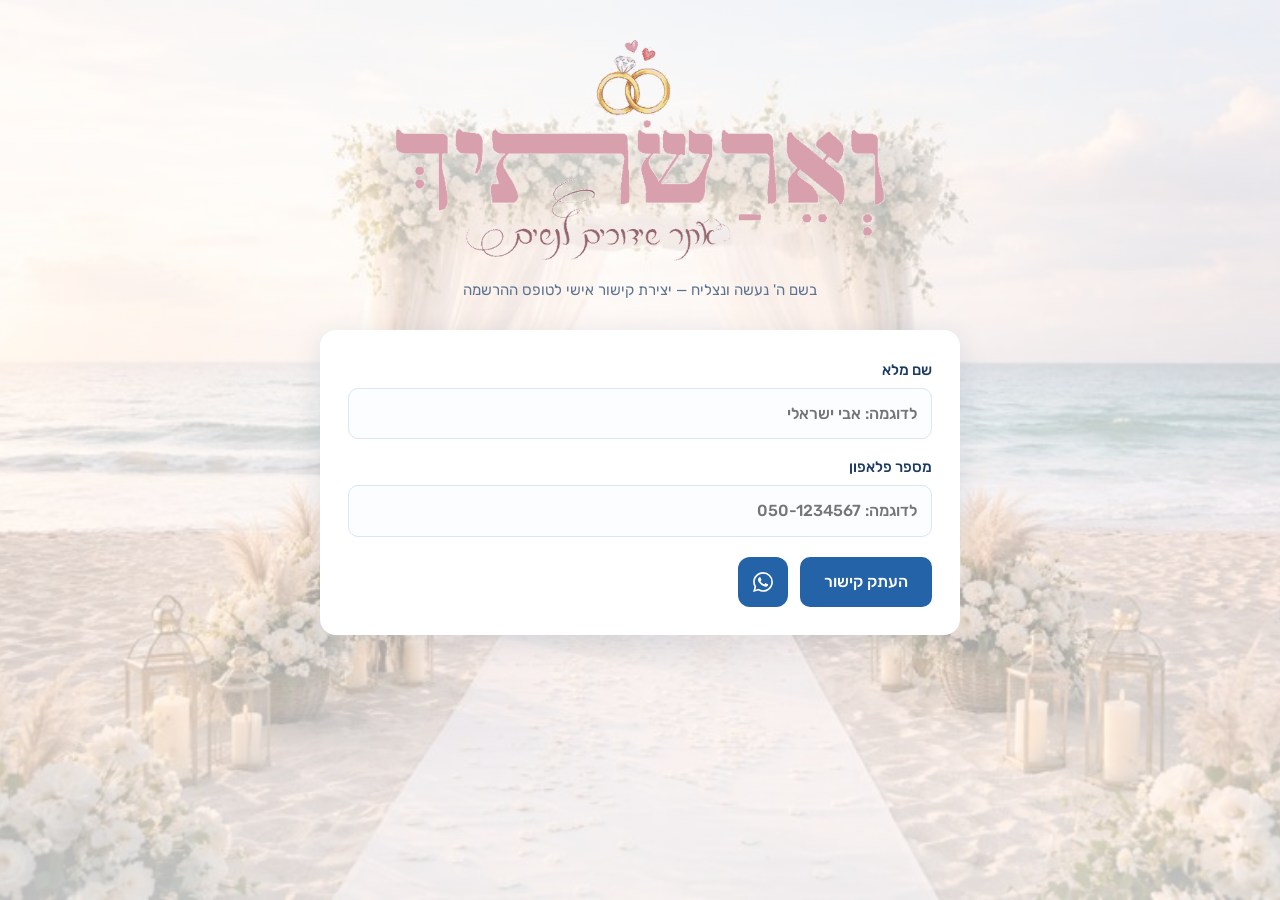
<file: sh/index.html>
<!doctype html>
<html lang="he" dir="rtl">
<head>
  <meta charset="utf-8">
  <meta name="viewport" content="width=device-width, initial-scale=1">
  <title>מעבר לטופס...</title>
  <script src="../app.js"></script>
</head>
<body>
  <!-- blank page: immediately redirects to the prefilled form (boys variant:
       /sh/b — same file, form picked by pathname) -->
  <script>
    (function () {
      var FORM = /\/b(?:\/|$)/.test(location.pathname) ? 'boys' : 'girls';
      var p = new URLSearchParams(location.search);
      var vals = p.getAll('n'); // first n = name, second n = number
      // ~-marked values are the positional letter code; anything else is a
      // legacy link (raw Hebrew / digits) and passes through untouched
      var name = Tools.decodedParam((vals[0] || '').trim());
      var number = Tools.decodedParam((vals[1] || '').trim());
      if (name.length >= 2 && number.replace(/\D/g, '').length >= 9) {
        location.replace(Tools.buildFormLink(name, number, FORM));
      } else {
        location.replace('../index.html'); // missing details -> back to the generator
      }
    })();
  </script>
</body>
</html>
</file>
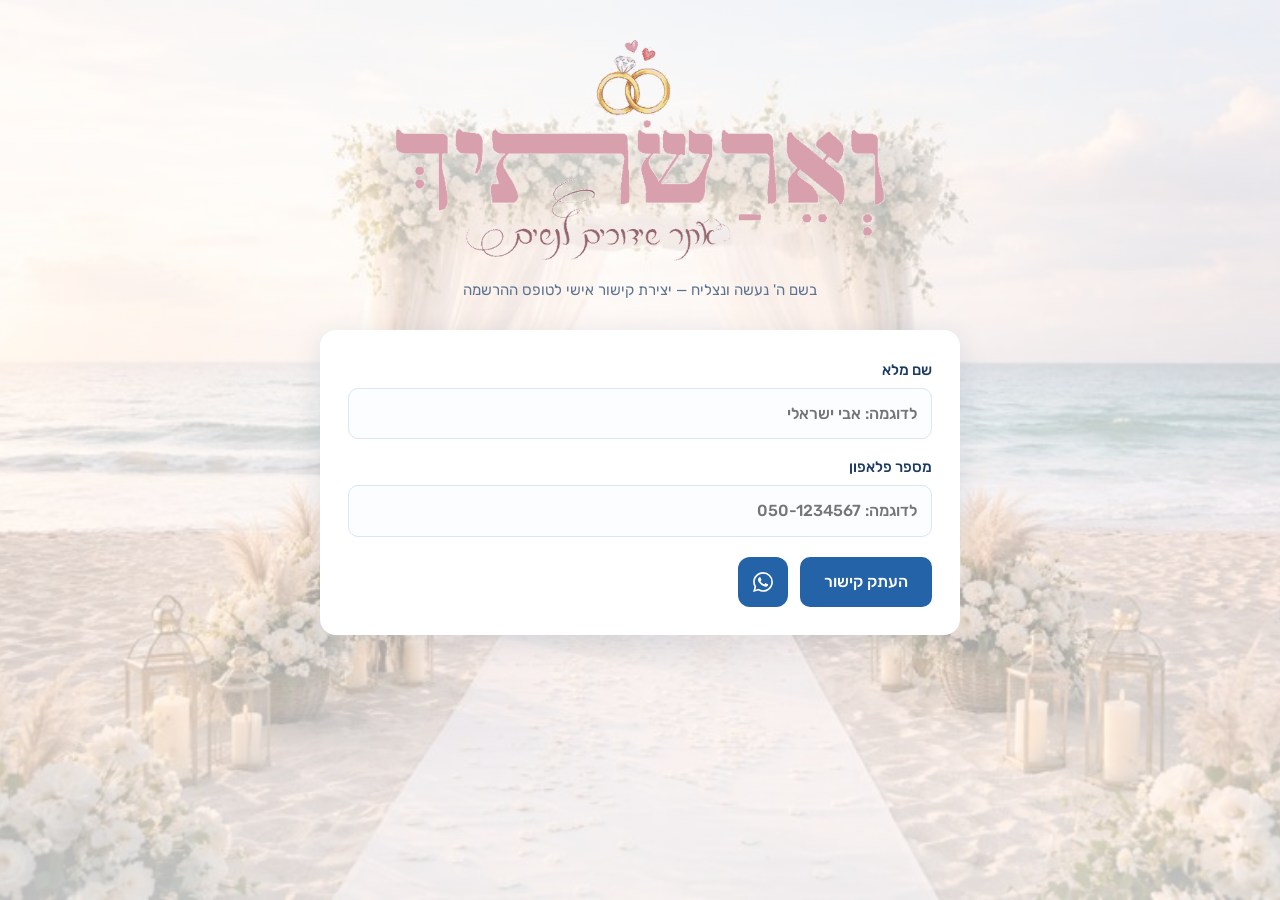
<file: sh/b/index.html>
<!doctype html>
<html lang="he" dir="rtl">
<head>
  <meta charset="utf-8">
  <meta name="viewport" content="width=device-width, initial-scale=1">
  <title>מעבר לטופס...</title>
  <script src="../../app.js"></script>
</head>
<body>
  <!-- blank page: immediately redirects to the prefilled form (boys variant:
       /sh/b — same file, form picked by pathname) -->
  <script>
    (function () {
      var FORM = /\/b(?:\/|$)/.test(location.pathname) ? 'boys' : 'girls';
      var p = new URLSearchParams(location.search);
      var vals = p.getAll('n'); // first n = name, second n = number
      // ~-marked values are the positional letter code; anything else is a
      // legacy link (raw Hebrew / digits) and passes through untouched
      var name = Tools.decodedParam((vals[0] || '').trim());
      var number = Tools.decodedParam((vals[1] || '').trim());
      if (name.length >= 2 && number.replace(/\D/g, '').length >= 9) {
        location.replace(Tools.buildFormLink(name, number, FORM));
      } else {
        location.replace('../index.html'); // missing details -> back to the generator
      }
    })();
  </script>
</body>
</html>
</file>
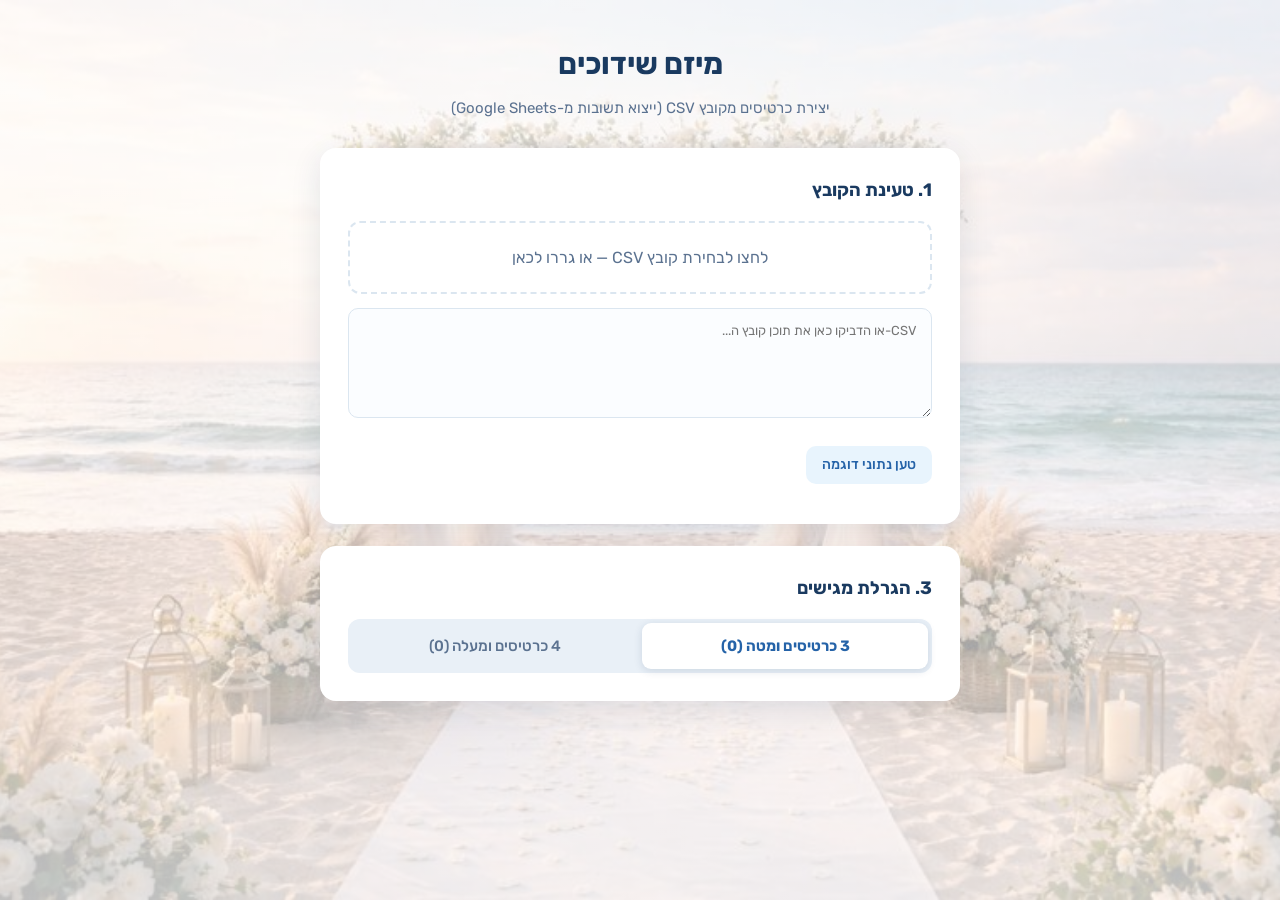
<file: export.html>
<!doctype html>
<html lang="he" dir="rtl">
<head>
  <meta charset="utf-8">
  <title>מעבר לעמוד ההמרה...</title>
  <meta http-equiv="refresh" content="0; url=./export/">
  <script>location.replace('./export/');</script>
</head>
<body></body>
</html>
</file>
<file: style.css>
/* ===== מיזם שידוכים — כלים =====
   Same look & feel as the veerastich landing page: hero photo, white wash, Rubik, blue accents. */

@import url('fonts/fonts.css');

:root {
  --accent: #2563a8;
  --accent-dark: #1a3a60;
  --accent-soft: #e8f4fd;
  --wa: #25d366;
  --ink: #1a3a60;
  --muted: #5b7290;
  --line: #dbe6f0;
  --panel: #ffffff;
  --shadow: 0 8px 30px rgba(26, 58, 96, 0.12);
}

* { box-sizing: border-box; }

html { direction: rtl; }

body {
  margin: 0;
  min-height: 100vh;
  font-family: 'Rubik', system-ui, -apple-system, 'Segoe UI', Arial, sans-serif;
  background: #ffffff;
  color: var(--ink);
  line-height: 1.6;
}

/* background: hero photo + translucent white wash (same as the landing page) */
.bg {
  position: fixed;
  inset: 0;
  z-index: 0;
  background: url('media/hero-bg.jpg') center / cover no-repeat;
}
.overlay {
  position: fixed;
  inset: 0;
  z-index: 0;
  background: linear-gradient(to bottom, rgba(255, 255, 255, 0.78), rgba(255, 255, 255, 0.62) 60%, rgba(255, 255, 255, 0.75));
}
.wrap { position: relative; z-index: 1; max-width: 680px; margin: 0 auto; padding: 40px 20px 80px; }

.brand { text-align: center; margin-bottom: 28px; }
.brand .banner { width: min(490px, 92vw); display: block; margin: 0 auto 16px; }
.brand .banner + h1 { margin-top: 0; }
.brand h1 {
  margin: 0;
  font-size: 30px;
  font-weight: 700;
  color: var(--accent-dark);
}
.brand .sub { margin: 8px 0 0; color: var(--muted); font-size: 15px; }

.panel {
  background: var(--panel);
  border-radius: 16px;
  box-shadow: var(--shadow);
  padding: 28px;
  margin-bottom: 22px;
}
.panel h2 { margin: 0 0 16px; font-size: 18px; color: var(--accent-dark); }

label.field { display: block; margin-bottom: 16px; font-weight: 500; font-size: 15px; }
label.field input {
  display: block;
  width: 100%;
  margin-top: 6px;
  padding: 12px 14px;
  border: 1px solid var(--line);
  border-radius: 10px;
  font: inherit;
  font-size: 16px;
  color: var(--ink);
  background: #fbfdff;
}
label.field input:focus { outline: 2px solid rgba(37, 99, 168, 0.35); border-color: var(--accent); }
.hint { color: #c0392b; font-size: 13px; margin: -8px 0 12px; display: none; }
.hint.show { display: block; }

.actions { display: flex; gap: 12px; flex-wrap: wrap; margin-top: 20px; }
.btn.icon-btn {
  display: inline-flex;
  align-items: center;
  justify-content: center;
  width: auto;
  aspect-ratio: 1;
  padding: 0;
  border-radius: 12px;
  flex-shrink: 0;
  /* no fixed height either — the flex row stretches it to match the copy
     button, and aspect-ratio keeps it a perfect square next to it */
}
.btn.icon-btn svg { width: 20px; height: 20px; fill: currentColor; }
.btn.icon-btn[hidden] { display: none; } /* the hidden attr loses to the class display rule otherwise */
/* placeholders render RTL even on LTR fields (phone, CSV paste, link out).
   Chrome ignores direction on ::placeholder — the dir attribute is toggled in JS. */
input::placeholder, textarea::placeholder { direction: rtl; text-align: right; }
input[dir='ltr']::placeholder { text-align: right; }
/* phone input: RTL field for the Hebrew placeholder, but the typed number stays LTR */
input[dir='rtl'] { unicode-bidi: plaintext; }
.btn {
  border: none;
  border-radius: 10px;
  padding: 12px 24px;
  font: inherit;
  font-size: 16px;
  font-weight: 500;
  cursor: pointer;
  background: var(--accent);
  color: #fff;
  transition: background 0.15s;
}
.btn:hover { background: #1e5492; }
.btn:disabled { background: #b9c9da; cursor: default; }
.btn.ghost { background: var(--accent-soft); color: var(--accent); }
.btn.ghost:hover { background: #d9ecfa; }
.btn.small { padding: 8px 16px; font-size: 14px; }

.share-note {
  margin-top: 22px;
  font-size: 19.5px;
  line-height: 1.6;
  color: var(--muted);
  text-align: center;
  opacity: 0;
  transform: translateY(14px);
  transition: opacity 0.6s ease, transform 0.6s ease;
}
.share-note.show {
  opacity: 1;
  transform: none;
}

/* toast */
.toast {
  position: fixed;
  bottom: 28px;
  left: 50%;
  transform: translateX(-50%);
  background: #1f9d55;
  color: #fff;
  padding: 10px 22px;
  border-radius: 999px;
  font-size: 15px;
  font-weight: 500;
  box-shadow: 0 6px 20px rgba(31, 157, 85, 0.4);
  z-index: 50;
}
.toast.err { background: #c0392b; box-shadow: 0 6px 20px rgba(192, 57, 43, 0.4); }

/* page 2: file / paste / status */
.drop {
  border: 2px dashed var(--line);
  border-radius: 12px;
  padding: 22px;
  text-align: center;
  color: var(--muted);
  margin-bottom: 14px;
  cursor: pointer;
  transition: border-color 0.15s, background 0.15s;
}
.drop:hover, .drop.over { border-color: var(--accent); background: #f6faff; }
.drop input[type='file'] { display: none; }
textarea#f-paste {
  width: 100%;
  min-height: 110px;
  padding: 12px 14px;
  border: 1px solid var(--line);
  border-radius: 10px;
  font: inherit;
  font-size: 13px;
  direction: ltr;
  text-align: left;
  color: var(--ink);
  background: #fbfdff;
  resize: vertical;
}
#status { margin-top: 12px; font-size: 14px; color: var(--muted); }
#status .ok { color: #1f9d55; font-weight: 500; }
#status .warn { color: #b9770e; }
#status .err { color: #c0392b; }

/* carousel */
.car { display: flex; flex-direction: column; gap: 16px; }
.crow { display: flex; align-items: center; justify-content: center; gap: 18px; }
.counter { flex: 0 0 auto; text-align: center; font-size: 15px; font-weight: 500; color: var(--muted); min-width: 90px; }
.navbtn {
  flex: 0 0 auto;
  border: 1px solid var(--line);
  background: #fff;
  color: var(--accent);
  font: inherit;
  font-size: 15px;
  font-weight: 500;
  padding: 12px 10px;
  border-radius: 12px;
  cursor: pointer;
  min-width: 96px;
}
.navbtn:hover:not(:disabled) { background: var(--accent-soft); }
.navbtn:disabled { opacity: 0.35; cursor: default; }
.card {
  margin: 0;
  white-space: pre-wrap;
  word-break: break-word;
  background: #f5f9fd;
  border: none;
  border-radius: 12px;
  padding: 22px 26px;
  box-shadow: 0 4px 22px rgba(26, 58, 96, 0.09);
  font: inherit;
  font-size: 15px;
  line-height: 1.7;
  max-height: 62vh;
  overflow: auto;
  color: var(--ink);
}

.kbd { font-size: 12px; color: var(--muted); margin-top: 10px; text-align: center; }

/* photo strip on cards */
.card-imgs { display: flex; flex-wrap: wrap; gap: 8px; }
.card-imgs .photo { display: flex; gap: 8px; }
.drop .hint { font-size: 12px; color: var(--muted); margin-top: 6px; }

/* section 3: roulette tabs */
.tabs {
  display: flex;
  gap: 4px;
  background: #e9f0f7;
  border-radius: 12px;
  padding: 4px;
}
.tab {
  flex: 1;
  border: none;
  background: transparent;
  padding: 11px 14px;
  border-radius: 9px;
  font: inherit;
  font-size: 15px;
  font-weight: 500;
  color: var(--muted);
  cursor: pointer;
  transition: background 0.15s, color 0.15s;
}
.tab:hover:not(.active) { color: var(--accent); }
.tab.active {
  background: #fff;
  color: var(--accent);
  font-weight: 600;
  box-shadow: 0 2px 8px rgba(26, 58, 96, 0.14);
}
.ref-head { color: var(--muted); font-size: 13px; margin-top: 14px; }
#group-list {
  margin: 8px 0 0;
  white-space: pre-wrap;
  word-break: break-word;
  background: #f5f9fd;
  border-radius: 12px;
  padding: 18px 22px;
  font-size: 22px;
  font-weight: 600;
  line-height: 1.9;
  color: var(--accent-dark);
}


/* ===== roulette page ===== */
.rwrap { max-width: 760px; text-align: center; }
.stage {
  position: relative;
  width: min(640px, 94vw);
  height: min(640px, 94vw);
  margin: 34px auto 6px;
}
.stage.breathe { animation: breathe 3.4s ease-in-out infinite alternate; }
@keyframes breathe { from { transform: scale(1); } to { transform: scale(1.02); } }

/* halo: breathing glow behind the wheel; ramps with --fx while spinning */
.halo {
  position: absolute;
  inset: -60px;
  border-radius: 50%;
  background: radial-gradient(circle, rgba(37, 99, 168, 0.4), rgba(168, 85, 247, 0.32) 45%, transparent 70%);
  filter: blur(8px);
  animation: halo-pulse 2.6s ease-in-out infinite alternate;
  transition: opacity 0.1s linear;
}
@keyframes halo-pulse {
  from { opacity: 0.5; transform: scale(0.96); }
  to   { opacity: 1;    transform: scale(1.04); }
}
.spinning .halo { animation-duration: 0.65s; opacity: calc(0.75 + var(--fx, 0) * 0.25); }

/* flare bursts — full radial flash, screen-blended; intensity follows --fx */
.flare-wrap {
  position: absolute;
  inset: -80px;
  border-radius: 50%;
  opacity: calc(var(--fx, 0) * 0.95);
  pointer-events: none;
  z-index: 1;
}
.flare {
  position: absolute;
  inset: 0;
  border-radius: 50%;
  background: radial-gradient(circle, rgba(255, 255, 255, 0.95), rgba(168, 85, 247, 0.45) 35%, transparent 62%);
  mix-blend-mode: screen;
  animation: flare-burst 5.5s linear infinite;
}
@keyframes flare-burst {
  0%, 100% { opacity: 0; transform: scale(0.85); }
  12% { opacity: 0.9; transform: scale(1.06); }
  20% { opacity: 0.12; }
  38% { opacity: 0.8; transform: scale(1.12); }
  46% { opacity: 0.1; }
  64% { opacity: 0.75; transform: scale(1.04); }
  72% { opacity: 0.12; }
  88% { opacity: 0.85; transform: scale(1.1); }
  95% { opacity: 0.15; }
}

/* radial streaks over the wheel — visible only while fast */
.streaks {
  position: absolute;
  inset: 0;
  border-radius: 50%;
  background: repeating-conic-gradient(rgba(255, 255, 255, 0.18) 0deg 2deg, transparent 2deg 16deg);
  opacity: calc(var(--fx, 0) * 0.55);
  -webkit-mask: radial-gradient(closest-side, transparent 30%, #000 40%, #000 66%, transparent 76%);
          mask: radial-gradient(closest-side, transparent 30%, #000 40%, #000 66%, transparent 76%);
  pointer-events: none;
  z-index: 1;
}

/* LED rim: gold dots that hue-shift with speed */
.rim {
  position: absolute;
  inset: 6px;
  border-radius: 50%;
  border: 3px solid rgba(255, 215, 106, 0.75);
  box-shadow: 0 0 34px rgba(245, 158, 11, 0.5), inset 0 0 26px rgba(37, 99, 168, 0.35);
  background: repeating-conic-gradient(rgba(255, 215, 106, 0.95) 0deg 4deg, rgba(255, 215, 106, 0) 4deg 22deg);
  -webkit-mask: radial-gradient(closest-side, transparent 89%, #000 91%);
          mask: radial-gradient(closest-side, transparent 89%, #000 91%);
  transition: filter 0.12s linear;
}
.spinning .rim {
  animation: rim-rot 0.6s linear infinite;
  filter: saturate(calc(1 + var(--fx, 0) * 2.4)) hue-rotate(calc(var(--fx, 0) * 150deg))
          brightness(calc(1 + var(--fx, 0) * 0.4));
}
@keyframes rim-rot { from { transform: rotate(0deg); } to { transform: rotate(360deg); } }

/* the wheel itself: deep navy prize wheel */
.wheel {
  position: absolute;
  inset: 46px;
  border-radius: 50%;
  background:
    radial-gradient(circle at 32% 24%, #24436b, #0e1d33 70%),
    repeating-conic-gradient(rgba(255, 255, 255, 0.05) 0deg 1.5deg, transparent 1.5deg 30deg);
  background-blend-mode: overlay;
  box-shadow: 0 14px 60px rgba(10, 20, 38, 0.55), inset 0 0 0 3px rgba(255, 255, 255, 0.1),
              inset 0 0 60px rgba(0, 0, 0, 0.55);
  transition: transform 5.5s cubic-bezier(0.12, 0.8, 0.08, 1);
  will-change: transform;
}
.chip {
  position: absolute;
  left: 50%;
  top: 50%;
  padding: 7px 20px;
  max-width: 230px;
  white-space: nowrap;
  overflow: hidden;
  text-overflow: ellipsis;
  border-radius: 999px;
  background: linear-gradient(180deg, #ffffff, #f1f7fd);
  color: var(--accent-dark);
  border: 2px solid rgba(245, 158, 11, 0.55);
  box-shadow: 0 4px 14px rgba(10, 20, 38, 0.4);
  transition: background 0.3s, box-shadow 0.3s;
}
.chip span { display: block; font-weight: 600; animation: chip-glow 2.6s ease-in-out infinite; }
@keyframes chip-glow { 0%, 100% { opacity: 0.8; } 50% { opacity: 1; } }
.chip.winner {
  background: linear-gradient(135deg, #ffe08a, #f59e0b);
  color: #7c2d12;
  border-color: #fbbf24;
  box-shadow: 0 0 42px rgba(245, 158, 11, 0.95);
  z-index: 3;
}

.pointer {
  position: absolute;
  top: 10px;
  left: 50%;
  transform: translateX(-50%);
  width: 0;
  height: 0;
  border-left: 17px solid transparent;
  border-right: 17px solid transparent;
  border-top: 30px solid #fbbf24;
  filter: drop-shadow(0 0 14px rgba(251, 191, 36, 0.95));
  z-index: 6;
}
.spinning .pointer { animation: pointer-glow 0.5s linear infinite; }
@keyframes pointer-glow { 0%, 100% { filter: drop-shadow(0 0 10px rgba(251, 191, 36, 0.7)); } 50% { filter: drop-shadow(0 0 26px rgba(251, 191, 36, 1)); } }

/* hub: mechanical gold core with sonar rings, no icons */
.hub {
  position: absolute;
  left: 50%;
  top: 50%;
  transform: translate(-50%, -50%);
  width: 88px;
  height: 88px;
  border-radius: 50%;
  background:
    radial-gradient(circle at 35% 30%, #ffe9a8, #f59e0b 55%, #92400e);
  box-shadow: 0 0 40px rgba(245, 158, 11, 0.65), inset 0 0 14px rgba(255, 255, 255, 0.4);
  z-index: 4;
}
.hub::before, .hub::after {
  content: '';
  position: absolute;
  inset: -12px;
  border-radius: 50%;
  border: 2px solid rgba(255, 215, 106, 0.55);
  animation: sonar 2.6s ease-out infinite;
  pointer-events: none;
}
.hub::after { animation-delay: 1.3s; }
@keyframes sonar {
  0%   { transform: scale(0.75); opacity: 1; }
  100% { transform: scale(2); opacity: 0; }
}
.spinning .hub { animation: hub-spin 0.9s linear infinite; }
.spinning .hub::before, .spinning .hub::after { animation-duration: 0.5s; }
@keyframes hub-spin { from { transform: translate(-50%, -50%) rotate(0deg); } to { transform: translate(-50%, -50%) rotate(360deg); } }
.landed .hub { animation: hub-pop 0.6s cubic-bezier(0.2, 1.4, 0.4, 1); }
@keyframes hub-pop { 0% { transform: translate(-50%, -50%) scale(0.55); } 100% { transform: translate(-50%, -50%) scale(1); } }
.landed .wheel { box-shadow: 0 0 60px rgba(245, 158, 11, 0.6), inset 0 0 0 3px rgba(255, 255, 255, 0.1); }

/* ambient dust + speed sparks */
.dust {
  position: absolute;
  border-radius: 50%;
  background: radial-gradient(circle, #fff, rgba(255, 215, 106, 0.8));
  opacity: 0;
  animation: dust-twinkle 4s ease-in-out infinite;
  pointer-events: none;
  z-index: 1;
}
@keyframes dust-twinkle {
  0%, 100% { opacity: 0; transform: scale(0.6); }
  50% { opacity: 0.9; transform: scale(1.2); }
}
.spark {
  position: absolute;
  width: 7px;
  height: 7px;
  border-radius: 50%;
  background: radial-gradient(circle, #fff, #ffd76a 60%, transparent);
  box-shadow: 0 0 10px 2px rgba(255, 215, 106, 0.85);
  animation: spark-fly 0.85s ease-out forwards;
  pointer-events: none;
  z-index: 2;
}
@keyframes spark-fly {
  from { opacity: 1; transform: translate(0, 0) scale(1); }
  to   { opacity: 0; transform: translate(var(--dx, 40px), var(--dy, -40px)) scale(0.3); }
}
.wave {
  position: absolute;
  left: 50%;
  top: 50%;
  width: 170px;
  height: 170px;
  margin: -85px 0 0 -85px;
  border-radius: 50%;
  border: 3px solid rgba(255, 215, 106, 0.9);
  box-shadow: 0 0 34px rgba(255, 215, 106, 0.5);
  pointer-events: none;
  z-index: 3;
}

/* vignette: darkens the edges in proportion to speed */
.stage::after {
  content: '';
  position: absolute;
  inset: -80px;
  border-radius: 50%;
  background: radial-gradient(circle, transparent 52%, rgba(8, 14, 28, 0.55) 100%);
  opacity: calc(var(--fx, 0) * 0.6);
  pointer-events: none;
  z-index: 1;
}

.pulse { animation: beat 0.35s ease-in-out 3; }
@keyframes beat { 0%, 100% { transform: scale(1); } 50% { transform: scale(1.04); } }

.actions.center { justify-content: center; }
.spin-btn {
  border-radius: 999px;
  padding: 15px 42px;
  font-size: 19px;
  font-weight: 600;
  background: linear-gradient(135deg, #2563a8, #7c3aed);
  box-shadow: 0 6px 26px rgba(124, 58, 237, 0.45);
}
.spin-btn:hover { background: linear-gradient(135deg, #1e5492, #6d28d9); }
.spin-btn:disabled { background: #b9c9da; box-shadow: none; }

.reveal { margin-top: 24px; position: relative; }
.reveal::before {
  content: '';
  position: absolute;
  left: 50%;
  top: 50%;
  width: 130%;
  height: 220%;
  transform: translate(-50%, -50%);
  background: conic-gradient(from 0deg, transparent, rgba(245, 158, 11, 0.4), transparent 25%,
              rgba(236, 72, 153, 0.35), transparent 55%, rgba(139, 92, 246, 0.4), transparent);
  filter: blur(20px);
  animation: ring-rot 1.6s linear infinite;
  pointer-events: none;
  z-index: -1;
}
@keyframes ring-rot { from { transform: translate(-50%, -50%) rotate(0deg); } to { transform: translate(-50%, -50%) rotate(360deg); } }
.reveal-tag { color: var(--muted); font-size: 14px; margin-bottom: 4px; }
.reveal-name {
  font-size: clamp(36px, 8vw, 54px);
  font-weight: 800;
  background: linear-gradient(90deg, #f59e0b, #ec4899, #8b5cf6);
  -webkit-background-clip: text;
  background-clip: text;
  color: transparent;
  filter: drop-shadow(0 0 18px rgba(251, 191, 36, 0.6));
  animation: pop 0.65s cubic-bezier(0.2, 1.5, 0.4, 1) both;
}
@keyframes pop { 0% { transform: scale(0); opacity: 0; } 60% { transform: scale(1.15); } 100% { transform: scale(1); opacity: 1; } }

/* landing fx */
.flash {
  position: fixed;
  inset: 0;
  z-index: 40;
  pointer-events: none;
  opacity: 0;
  background: radial-gradient(circle at 50% 42%, rgba(255, 255, 255, 1), rgba(255, 255, 255, 0.65) 40%, transparent 70%);
}
.flash.go { animation: flash-anim 0.8s ease-out; }
@keyframes flash-anim {
  0% { opacity: 0; }
  12% { opacity: 0.95; }
  100% { opacity: 0; }
}
.confetti {
  position: fixed;
  top: -6vh;
  width: 9px;
  height: 14px;
  border-radius: 2px;
  z-index: 45;
  animation-name: confetti-fall;
  animation-timing-function: linear;
  animation-fill-mode: forwards;
}
.confetti.star { clip-path: polygon(50% 0%, 61% 35%, 98% 35%, 68% 57%, 79% 91%, 50% 70%, 21% 91%, 32% 57%, 2% 35%, 39% 35%); }
@keyframes confetti-fall {
  0%   { transform: translateY(-6vh) rotate(0deg); opacity: 1; }
  85%  { opacity: 1; }
  100% { transform: translateY(108vh) rotate(680deg); opacity: 0; }
}
body.shake { animation: shake-anim 0.45s; }
@keyframes shake-anim {
  0%, 100% { transform: translate(0, 0); }
  20% { transform: translate(-7px, 4px); }
  40% { transform: translate(6px, -3px); }
  60% { transform: translate(-4px, 2px); }
  80% { transform: translate(3px, -2px); }
}
</file>
